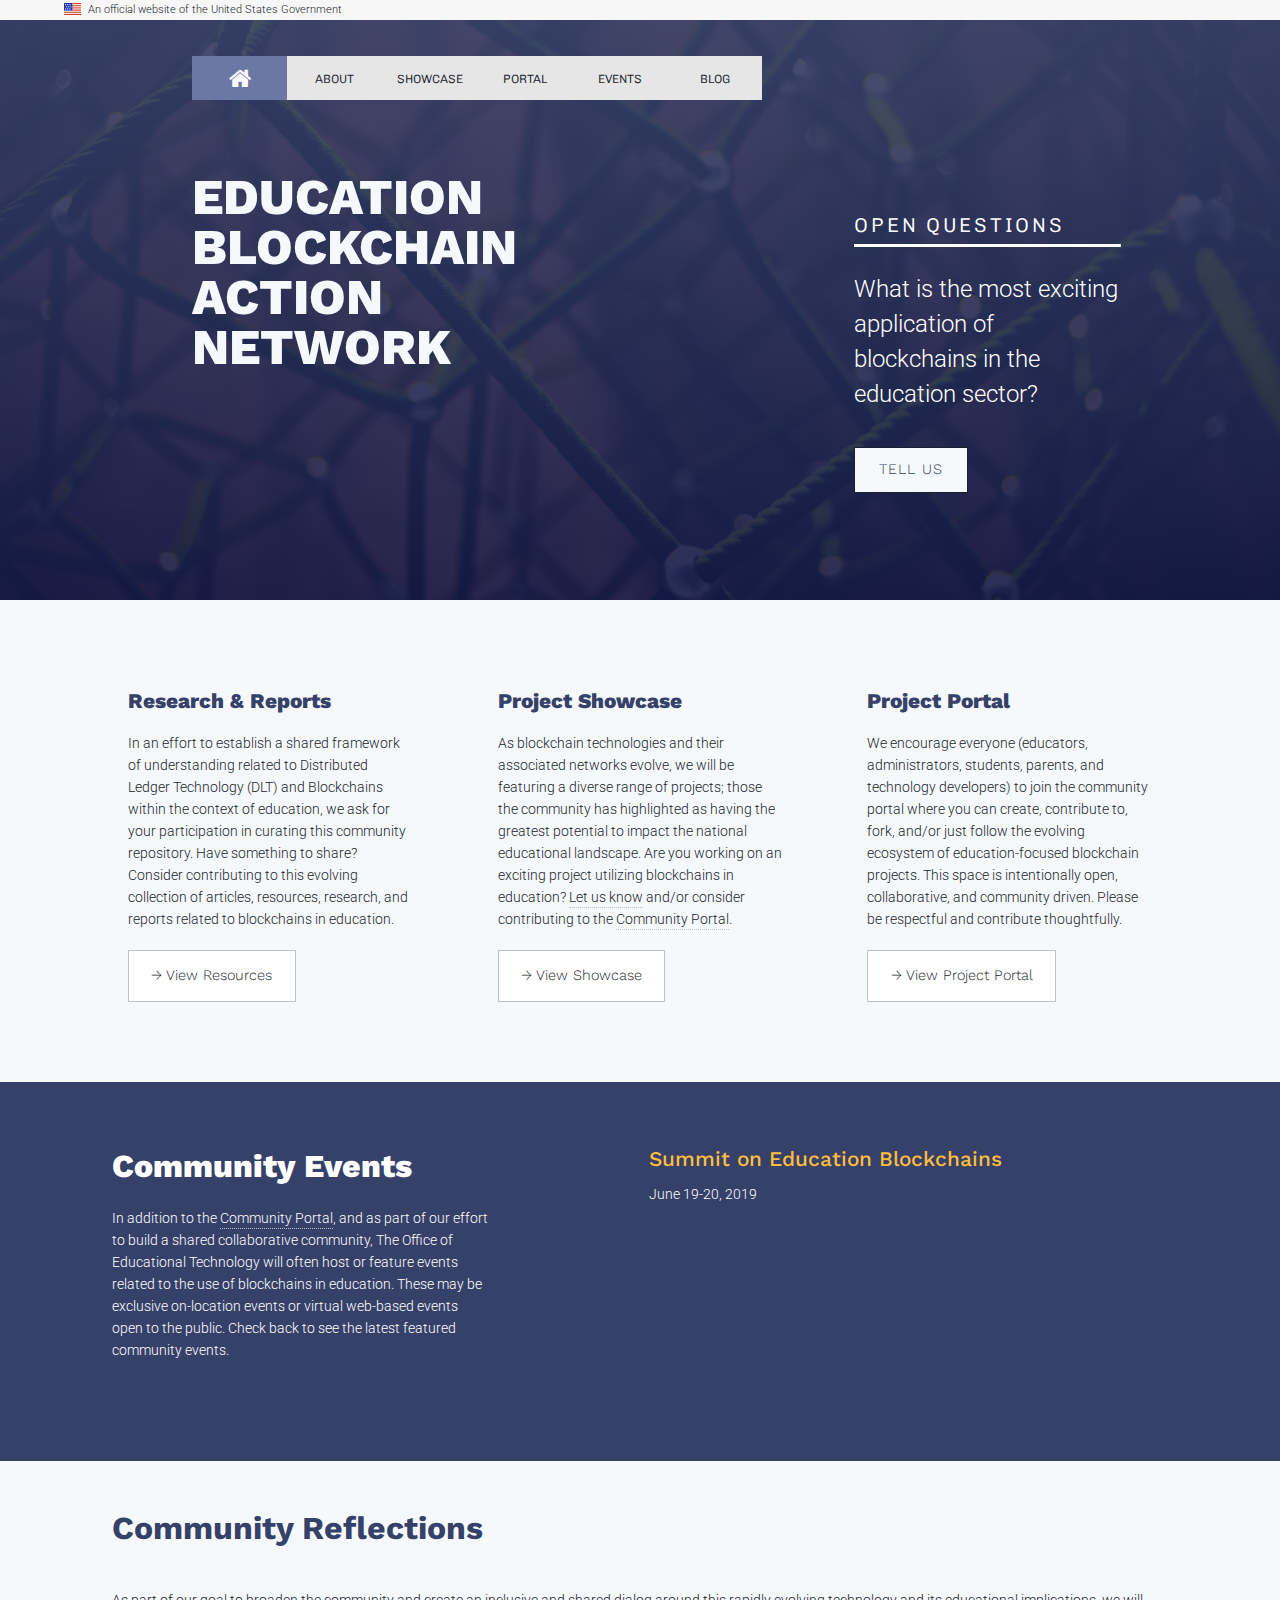
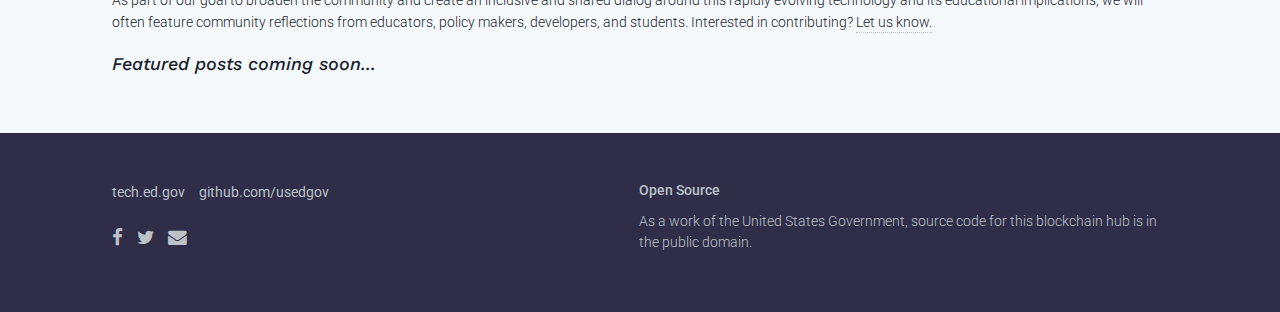
<file: index.html>
<!DOCTYPE html>
<html class=" supports-js supports-fontface supports-generatedcontent CFPB_Icons">

<head>
  <meta http-equiv="Content-Type" content="text/html; charset=UTF-8">

  <title>U.S. Department of Education: Education Blockchain Action Network | Home</title>

  <meta name="description"
    content="Learn about the U.S. Department of Education's blockchain resources and technology work.">
  <meta name="keywords" content="api,developers,web services,data,open source, blockchain, education" />
  <meta name="author" content="U.S. Department of Education" />
  <meta name="viewport" content="width=device-width, initial-scale=1.0">

  <link rel="stylesheet" href="assets/css/site.css">
  <link rel="stylesheet" href="assets/css/animate.css">
  <link rel="stylesheet" href="assets/css/skeleton.css">
  <link rel="stylesheet" href="font-awesome/css/font-awesome.min.css">
  <link rel="stylesheet" type="text/css" href="assets/css/rotator.css" />
  <link href="https://fonts.googleapis.com/css?family=Work+Sans:400,800" rel="stylesheet">
  <link href="https://fonts.googleapis.com/css?family=Roboto:300,400" rel="stylesheet">
  <script src="assets/js/modernizr.custom.js"></script>
  <meta name="theme-color" content="#ffffff">

</head>

<body>
  <section id="content" class="content">
    <main role="main">
      <section class="hero">
        <div class="nav-container">
          <ul id="menu-main" class="hub-menu-main">
            <li id="homeButton"><a class="hub-icon" href="/blockchain"><i class="fa fa-home" aria-hidden="true"></i></a></li>
            <li><span><a class="" href="/blockchain/about">About</a></span></li>
            <li><span><a href="/blockchain/showcase">Showcase</a></span></li>
            <li><span><a href="https://github.com/usedgov/blockchain/issues" target="_blank">Portal</a></span></li>
            <li><span><a href="#events">Events</a></span></li>
            <li><span><a href="#blog">Blog</a></span></li>
          </ul>
        </div>


        <div class="usa-disclaimer">
          <div class="wrap">
            <div class="usa-grid">
              <span class="usa-disclaimer-official flex">
                <a href="http://www.ed.gov/" target="_blank"><img alt="U.S. flag" src="./assets/img/usflag.svg"></a>
                An official website of the United States Government
              </span>
            </div>
          </div>
        </div>

        <div class="wrap hero-wrap">
          <section class="intro">
            <h1>EDUCATION BLOCKCHAIN ACTION NETWORK</h1>
          </section>
          <section class="sidebar openQuestion">
            <h2 class="sidebar_head" style="color: #fff;">Open Questions</h2>
            <div id="cbp-qtrotator" class="cbp-qtrotator" style="margin: auto; min-height: 250px;">
              <div class="cbp-qtcontent">
                <p style="color: #fff;">What is the most exciting application of blockchains in the education sector?</p>
                <a href="https://github.com/usedgov/blockchain/issues/1" target="_blank" id="tellUs">Tell us</a>

              </div>
              <div class="cbp-qtcontent">
                <p style="color: #fff;">What are useful resources for learning more about blockchains and their use in education?</p>
                <a href="https://github.com/usedgov/blockchain/issues/2" target="_blank" id="tellUs">Tell us</a>
              </div>
              <div class="cbp-qtcontent">
                <p style="color: #fff;">How can we ensure that blockchains be used to create an education system that is equitable and accessible to all students?</p>
                <a href="https://github.com/usedgov/blockchain/issues/3" target="_blank" id="tellUs">Tell us</a>
              </div>
            </div>
          </section>

        </div>
      </section>

      <section class="featured-projects">
        <a name="links"></a>
        <ul class="wrap nav-list">
          <li class="featured-project">
            <h3 class="featured-project_head">
              <a href="#">Research & Reports</a>
            </h3>
            <p class="featured-project_desc">In an effort to establish a shared framework of understanding related to Distributed 
              Ledger Technology (DLT) and Blockchains within the context of education, we ask for your participation in curating this 
              community repository. Have something to share? Consider contributing to this evolving collection of articles, resources, 
              research, and reports related to blockchains in education.</p>
            <div class="featured-project_links">
              <a class="call-to-action button-arrow" href="https://github.com/usedgov/blockchain/issues/2" target="_blank">View Resources</a>
            </div>
          </li>
          <li class="featured-project">
            <h3 class="featured-project_head" style="margin-bottom: 5px;">
              <a href="#">Project Showcase</a>
            </h3>
            <p class="featured-project_desc">As blockchain technologies and their associated networks evolve, we will be featuring a 
              diverse range of projects; those the community has highlighted as having the greatest potential to impact the national 
              educational landscape. Are you working on an exciting project utilizing blockchains in education? <a href="mailto: tech@ed.gov">Let us know</a>
              and/or consider contributing to the <a href="#">Community Portal</a>.</p>
            <div class="featured-project_links">
              <a class="call-to-action button-arrow" href="/blockchain/showcase">View Showcase</a>
            </div>
          </li>

          <li class="featured-project">
            <h3 class="featured-project_head" style="margin-bottom: 5px;">
              <a href="https://github.com/usedgov/blockchain/issues">Project Portal</a>
            </h3>
            <p class="featured-project_desc">We encourage everyone (educators, administrators, students, parents, and technology developers) to join the community portal 
              where you can create, contribute to, fork, and/or just follow the evolving ecosystem of education-focused blockchain projects. This space is intentionally open, 
              collaborative, and community driven. Please be respectful and contribute thoughtfully.</p>
            <div class="featured-project_links">
              <a class="call-to-action button-arrow" href="https://github.com/usedgov/blockchain/issues" target="_blank">View Project Portal</a>
            </div>
          </li>

        </ul>
      </section>
      <section class="community" id="events">
        <a name="community-events"></a>

        <ul class="wrap nav-list community-wrap">
          <li class="community-events-left">
            <h3 class="community-events_head">
              <a href="#events">Community Events</a>
            </h3>
            <p class="community-events_desc">In addition to the <a href="https://github.com/usedgov/blockchain/issues">Community Portal</a>, and as part of our effort to build a shared collaborative community, 
              The Office of Educational Technology will often host or feature events related to the use of blockchains in education. 
              These may be exclusive on-location events or virtual web-based events open to the public. Check back to see the latest featured community 
              events.</p>
          </li>
          <li class="community-events-right">
            <div class="community-event-wrap">
              <div class="community-event">
                <h3>Summit on Education Blockchains</h3>
                <p>June 19-20, 2019</p>
              </div>
              <!-- <div class="community-event">
                <h3><a href="#">Lorem ipsum dolor</a></h3>
                <p>September 3rd, 2019</p>
              </div>
              <div class="community-event">
                <h3><a href="#">Lorem ipsum dolor sit amet</a></h3>
                <p>January 1st, 2020</p>
              </div>
            </div>
            <div class="community-events_links">
              <a class="call-to-action button-arrow" href="#">See more events</a>
            </div> -->
          </li>
        </ul>
      </section>

      <section class="blog" id="blog">
        <a name="blog"></a>
        <div class="wrap">
          <h1>
            <a href="#blog">Community Reflections</a>
          </h1>
          <!-- <a class="call-to-action button-arrow comm-reflections-cta" href="#">View all</a> -->
          <p>As part of our goal to broaden the community and create an inclusive and shared dialog around this rapidly 
            evolving technology and its educational implications, we will often feature community reflections from educators, 
            policy makers, developers, and students. Interested in contributing? <a href="mailto: tech@ed.gov">Let us know.</a></p>
            <h4 style="font-style: italic;">Featured posts coming soon...</h4>
        </div>
        <!-- <ul class="wrap nav-list community-reflections-wrap">
          <li>
              <a href="#">
                <div class="blog-img img1"></div>
              </a>
              <h3><a href="#">Lorem ipsum dolor sit amet</a></h3>
              <p class="desc">Lorem ipsum dolor sit amet, consectetur adipiscing elit?</p>
              <p class="author"><a href="#">Jane Doe</a> <span class="published-date">May 22, 2019</span></p>
          </li>
          <li>
            <a href="#">
              <div class="blog-img img2"></div>
            </a>
            <h3><a href="#">Lorem ipsum dolor sit amet</a></h3>
            <p class="desc">Lorem ipsum dolor sit amet, consectetur adipiscing elit?</p>
            <p class="author"><a href="#">Jane Doe</a> <span class="published-date">May 22, 2019</span></p>
          </li>
          <li>
            <a href="#">
              <div class="blog-img img3"></div>
            </a>
            <h3><a href="#">Lorem ipsum dolor sit amet</a></h3>
            <p class="desc">Lorem ipsum dolor sit amet, consectetur adipiscing elit?</p>
            <p class="author"><a href="#">Jane Doe</a> <span class="published-date">May 22, 2019</span></p>
          </li>
        </ul> -->
      </section>
    </main>
    <footer class="footer cf" role="contentinfo">
      <div class="wrap">

        <section class="footer-links">
          <ul class="footer-links_primary cf">
            <li>
              <a href="http://www.tech.ed.gov/">tech.ed.gov</a>
            </li>
            <li>
              <a href="http://github.com/usedgov">github.com/usedgov</a>
            </li>
          </ul>

          <ul class="footer-links_social cf">
            <li><a href="#"><i class="fa fa-facebook fa-lg"></i></a></li>
            <li><a href="#"><i class="fa fa-twitter fa-lg"></i></a></li>
            <li><a href="#"><i class="fa fa-envelope fa-lg"></i></a></li>
          </ul>
        </section>

        <section class="footer-oss">
          <h4>Open Source</h4>
          <p>
            As a work of the United States Government, source code for this blockchain hub is in the public domain.
            </br>
          </p>

        </section>

      </div>

    </footer>

    <script src="assets/js/jquery-3.1.1.min.js"></script>
    <script src="assets/js/jquery.cbpQTRotator.min.js"></script>
    <script>
      $(function () {
				/*
				- how to call the plugin:
				$( selector ).cbpQTRotator( [options] );
				- options:
				{
					// default transition speed (ms)
					speed : 700,
					// default transition easing
					easing : 'ease',
					// rotator interval (ms)
					interval : 8000
				}
				- destroy:
				$( selector ).cbpQTRotator( 'destroy' );
				*/
        $('#cbp-qtrotator').cbpQTRotator({
          speed: 1000,
          interval: 12000
        });
      });
    </script>
  </section>
</body>

</html>
</file>
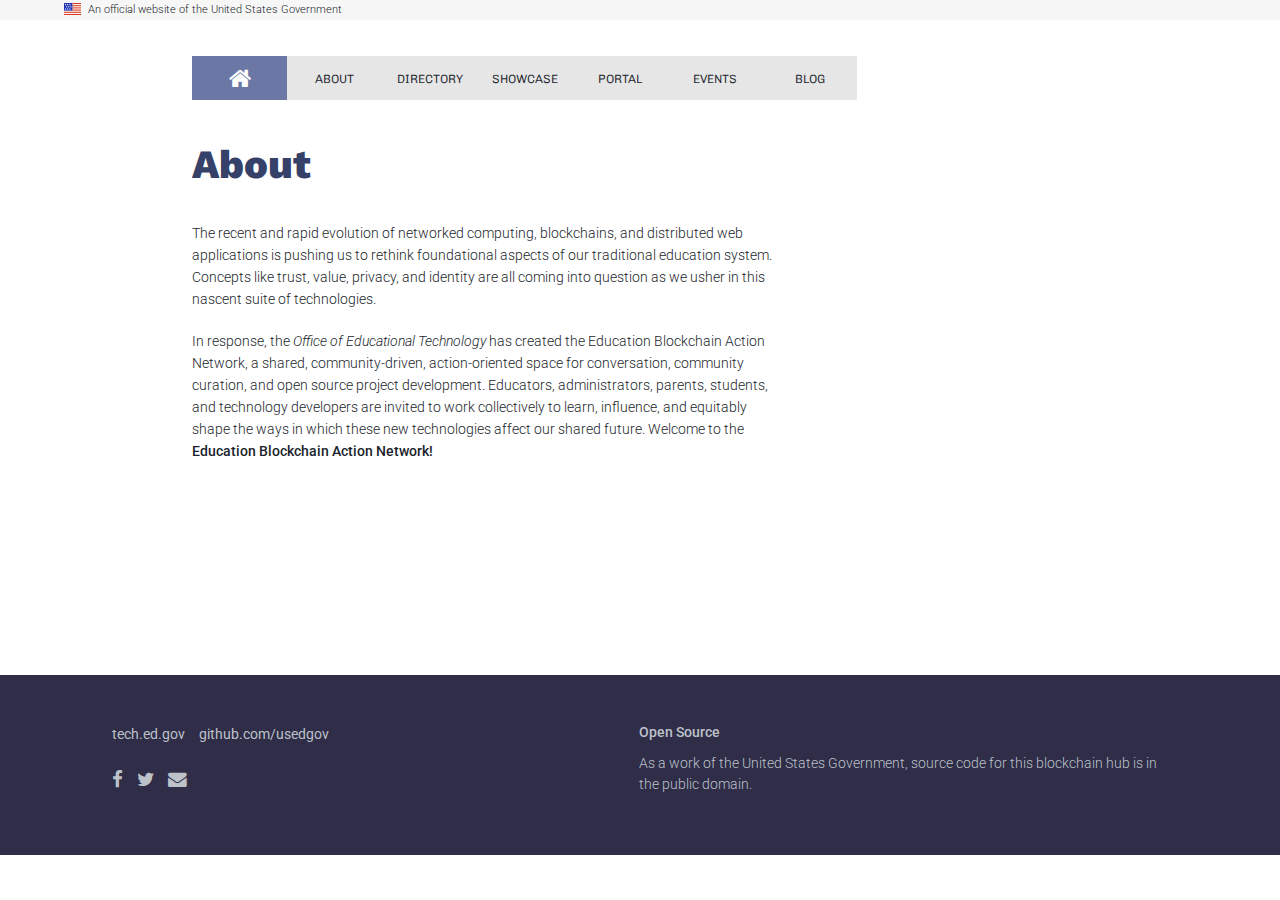
<file: about.html>
<!DOCTYPE html>
<html class=" supports-js supports-fontface supports-generatedcontent CFPB_Icons">

<head>
    <meta http-equiv="Content-Type" content="text/html; charset=UTF-8">

    <title>U.S. Department of Education: Education Blockchain Initiative | About</title>

    <meta name="description"
        content="Learn about the U.S. Department of Education's Education Blockchain Initiative.">
    <meta name="keywords" content="api,developers,web services,data,open source" />
    <meta name="author" content="U.S. Department of Education" />
    <meta name="viewport" content="width=device-width, initial-scale=1.0">

    <link rel="stylesheet" href="assets/css/site.css">
    <link rel="stylesheet" href="assets/css/animate.css">
    <link rel="stylesheet" href="assets/css/skeleton.css">
    <link rel="stylesheet" href="font-awesome/css/font-awesome.min.css">
    <link rel="stylesheet" type="text/css" href="assets/css/rotator.css" />
    <link href="https://fonts.googleapis.com/css?family=Work+Sans:400,800" rel="stylesheet">
    <link href="https://fonts.googleapis.com/css?family=Roboto:300,400" rel="stylesheet">
    <script src="assets/js/modernizr.custom.js"></script>
    <meta name="theme-color" content="#ffffff">

</head>

<body>
    <section id="content" class="content">
        <main role="main">
            <section class="resources-hero">
                <div class="nav-container">
                    <ul id="menu-main" class="hub-menu-main">
                        <li id="homeButton"><a class="hub-icon" href="/blockchain"><i class="fa fa-home"
                                    aria-hidden="true"></i></a></li>
                        <li><span><a class="" href="/blockchain/about">About</a></span></li>
                        <li><span><a class="" href="/blockchain/directory">Directory</a></span></li>
                        <li><span><a href="/blockchain/showcase">Showcase</a></span></li>
                        <li><span><a href="https://github.com/usedgov/blockchain/issues" target="blank">Portal</a></span></li>
                        <li><span><a href="/blockchain/#events">Events</a></span></li>
                        <li><span><a href="/blockchain/#blog">Blog</a></span></li>
                    </ul>
                </div>
                <div class="usa-disclaimer">
                    <div class="wrap">
                        <div class="usa-grid">
                            <span class="usa-disclaimer-official flex">
                                <a href="http://www.ed.gov/" target="_blank"><img alt="U.S. flag"
                                        src="./assets/img/usflag.svg"></a>
                                An official website of the United States Government
                            </span>
                        </div>
                    </div>
                </div>

                <div class="wrap hero-wrap">
                    <section class="intro subpage-intro">
                        <h1>About</h1>
                        <p>The recent and rapid evolution of networked computing, blockchains, and distributed web applications is pushing us to rethink 
                            foundational aspects of our traditional education system. Concepts like trust, value, privacy, and identity are all coming into 
                            question as we usher in this nascent suite of technologies. </p>
                            <p>In response, the <span style="font-style: italic">Office of Educational Technology</span> has created the Education Blockchain Action Network, a shared, community-driven, action-oriented space for conversation, community curation, and open source project development. Educators, administrators, 
                            parents, students, and technology developers are invited to work collectively to learn, influence, and equitably shape the ways in which these new technologies affect our shared future. 
                            Welcome to the <span style="font-weight: 500">Education Blockchain Action Network!</span></p>
                    </section>
                </div>
            </section>
        </section>
        </main>
        <footer class="footer cf" role="contentinfo">
            <div class="wrap">

                <section class="footer-links">
                    <ul class="footer-links_primary cf">
                        <li>
                            <a href="http://www.tech.ed.gov/">tech.ed.gov</a>
                        </li>
                        <li>
                            <a href="http://github.com/usedgov">github.com/usedgov</a>
                        </li>
                    </ul>

                    <ul class="footer-links_social cf">
                        <li><a href="#"><i class="fa fa-facebook fa-lg"></i></a></li>
                        <li><a href="#"><i class="fa fa-twitter fa-lg"></i></a></li>
                        <li><a href="#"><i class="fa fa-envelope fa-lg"></i></a></li>
                    </ul>
                </section>

                <section class="footer-oss">
                    <h4>Open Source</h4>
                    <p>
                        As a work of the United States Government, source code for this blockchain hub is in the public
                        domain.
                        </br>
                    </p>

                </section>

            </div>

        </footer>

        <script src="assets/js/jquery-3.1.1.min.js"></script>
    </section>
</body>

</html>
</file>
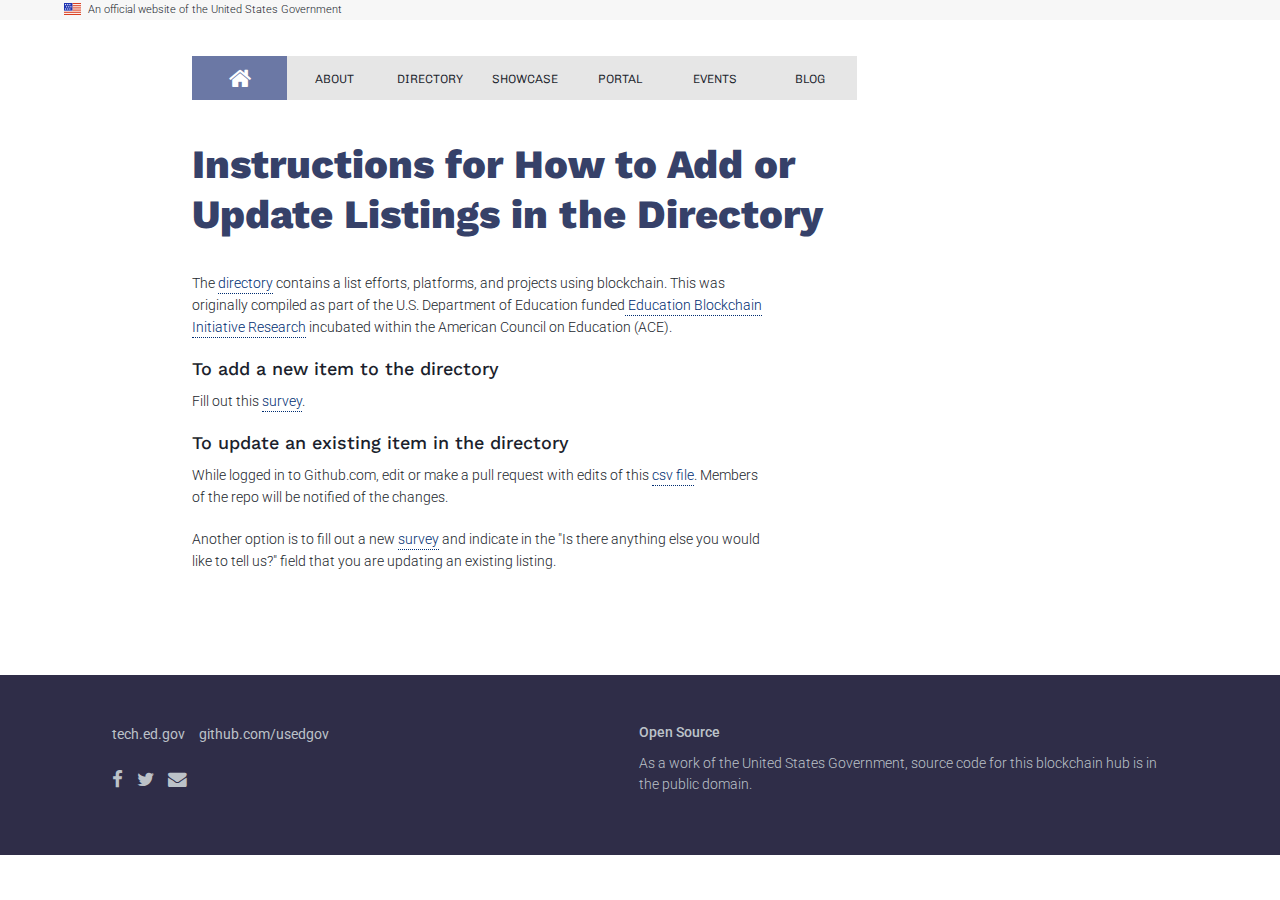
<file: directory-instructions.html>
<!DOCTYPE html>
<html lang="en" class="supports-js supports-fontface supports-generatedcontent CFPB_Icons">

<head>
    <meta http-equiv="Content-Type" content="text/html; charset=UTF-8">

    <title>U.S. Department of Education: Education Blockchain Initiative | Directory Instructions</title>

    <meta name="description"
        content="Instructions on how to add or update the U.S. Department of Education's of efforts, platforms, & projects using blockchain.">
    <meta name="keywords" content="api,developers,web services,data,open source" />
    <meta name="author" content="U.S. Department of Education" />
    <meta name="viewport" content="width=device-width, initial-scale=1.0">

    <link rel="stylesheet" href="assets/css/site.css">
    <link rel="stylesheet" href="assets/css/animate.css">
    <link rel="stylesheet" href="assets/css/skeleton.css">
    <link rel="stylesheet" href="font-awesome/css/font-awesome.min.css">
    <link rel="stylesheet" type="text/css" href="assets/css/rotator.css" />
    <link href="https://fonts.googleapis.com/css?family=Work+Sans:400,800" rel="stylesheet">
    <link href="https://fonts.googleapis.com/css?family=Roboto:300,400" rel="stylesheet">
    <script src="assets/js/modernizr.custom.js"></script>
    <meta name="theme-color" content="#ffffff">

</head>

<body>
    <section id="content" class="content">
        <main role="main">
            <section class="resources-hero">
                <div class="nav-container">
                    <ul id="menu-main" class="hub-menu-main">
                    <li id="homeButton"><a class="hub-icon" href="/blockchain" aria-label="Link to home page"><i class="fa fa-home"
                                aria-hidden="true"></i></a></li>
                    <li><span><a class="" href="/blockchain/about">About</a></span></li>
                    <li><span><a class="" href="/blockchain/directory">Directory</a></span></li>
                    <li><span><a href="/blockchain/showcase">Showcase</a></span></li>
                    <li><span><a href="https://github.com/usedgov/blockchain/issues" target="blank">Portal</a></span></li>
                    <li><span><a href="/blockchain/#events">Events</a></span></li>
                    <li><span><a href="/blockchain/#blog">Blog</a></span></li>
                    </ul>
                </div>
                <div class="usa-disclaimer">
                    <div class="wrap">
                        <div class="usa-grid">
                            <span class="usa-disclaimer-official flex">
                                <a href="http://www.ed.gov/" target="_blank" aria-label="Link to US Ed.gov site"><img alt="U.S. flag"
                                        src="./assets/img/usflag.svg"></a>
                                An official website of the United States Government
                            </span>
                        </div>
                    </div>
                </div>

                <div class="wrap hero-wrap">
                    <section class="intro subpage-intro">
                        <h1>Instructions for How to Add or Update Listings in the Directory</h1>
                        <p>The <a class="" href="/blockchain/directory" target="_blank">directory</a> contains a list efforts, platforms, and projects using blockchain. This was originally compiled as part of the U.S. Department of Education funded<a href="https://www.acenet.edu/Research-Insights/Pages/Education-Blockchain-Initiative.aspx" target="_blank"> Education Blockchain Initiative Research</a> incubated within the American Council on Education (ACE).</p>

                        <h4>To add a new item to the directory</h4>
                        <p>Fill out this <a href="https://docs.google.com/forms/d/1kgnGb0cR972f0u94w16ZWTMqZyJj1u7xp-4IZnIhkno/edit" target=_blank">survey</a>.</p>

                        <h4>To update an existing item in the directory</h4>
                        <p>While logged in to Github.com, edit or make a pull request with edits of this <a href="https://github.com/usedgov/blockchain/blob/master/projects-list.csv" target="_blank">csv file</a>. Members of the repo will be notified of the changes.</p>

                        <p>Another option is to fill out a new <a href="https://docs.google.com/forms/d/1kgnGb0cR972f0u94w16ZWTMqZyJj1u7xp-4IZnIhkno/edit" target="_blank">survey</a> and indicate in the "Is there anything else you would like to tell us?" field that you are updating an existing listing.</p>
                    </section>
                </div>
            </section>
        </section>
        </main>
        <footer class="footer cf" role="contentinfo">
            <div class="wrap">

                <section class="footer-links">
                    <ul class="footer-links_primary cf">
                        <li>
                            <a href="http://www.tech.ed.gov/">tech.ed.gov</a>
                        </li>
                        <li>
                            <a href="http://github.com/usedgov">github.com/usedgov</a>
                        </li>
                    </ul>

                    <ul class="footer-links_social cf">
                        <li><a href="#"><i class="fa fa-facebook fa-lg"></i></a></li>
                        <li><a href="#"><i class="fa fa-twitter fa-lg"></i></a></li>
                        <li><a href="#"><i class="fa fa-envelope fa-lg"></i></a></li>
                    </ul>
                </section>

                <section class="footer-oss">
                    <h4>Open Source</h4>
                    <p>
                        As a work of the United States Government, source code for this blockchain hub is in the public
                        domain.
                        </br>
                    </p>

                </section>

            </div>

        </footer>

        <script src="assets/js/jquery-3.1.1.min.js"></script>
    </section>
</body>

</html>
</file>
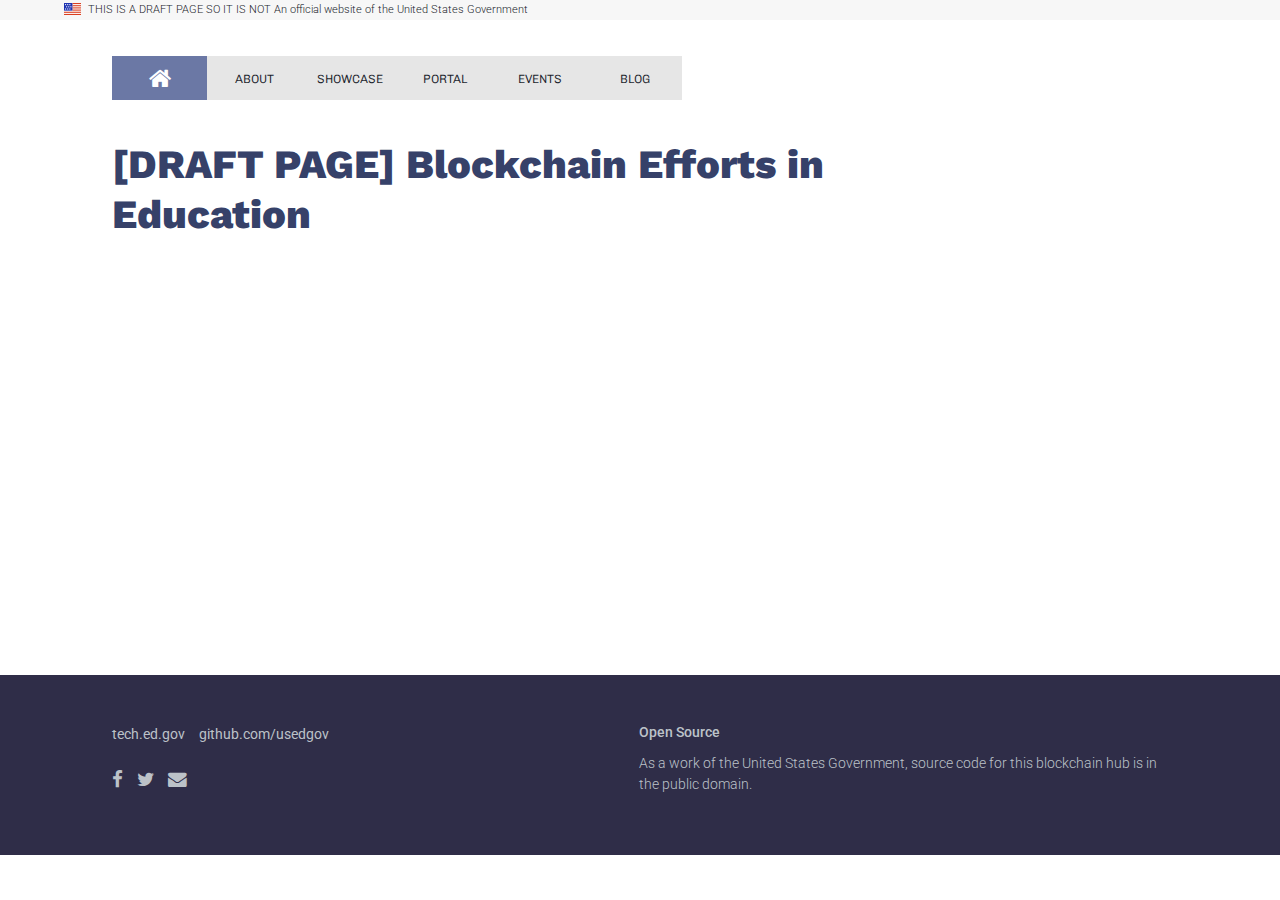
<file: efforts.html>
<!DOCTYPE html>
<html class=" supports-js supports-fontface supports-generatedcontent CFPB_Icons">
  <head>
    <meta http-equiv="Content-Type" content="text/html; charset=UTF-8">
    <meta name="viewport" content="width=device-width, initial-scale=1.0">
    <!-- The above 3 meta tags *must* come first in the head; any other head content must come *after* these tags -->
    <title>U.S. Department of Education: Education Blockchain Initiative | List of Blockchain Efforts</title>
    <meta name="author" content="U.S. Department of Education" />
    <meta content="Display any CSV file as a searchable, filterable, pretty HTML table" />
     <meta name="description"
        content="Efforts, Platforms, & Projects using Blockchain">
    <meta name="keywords" content="blockchain,DLT,distributed ledger technology,education,ed tech" />
    <meta name="theme-color" content="#ffffff">

    <link rel="stylesheet" href="assets/css/site.css">
    <link rel="stylesheet" href="assets/css/animate.css">
    <link rel="stylesheet" href="assets/css/skeleton.css">
    <link rel="stylesheet" href="font-awesome/css/font-awesome.min.css">
    <link rel="stylesheet" type="text/css" href="assets/css/rotator.css" />
    <link href="https://fonts.googleapis.com/css?family=Work+Sans:400,800" rel="stylesheet">
    <link href="https://fonts.googleapis.com/css?family=Roboto:300,400" rel="stylesheet">
    <script src="assets/js/modernizr.custom.js"></script>
    <link href="assets/datatables/DataTables-1.10.20/css/dataTables.bootstrap.css" rel="stylesheet">
     <link href="assets/datatables/datatables.css" rel="stylesheet">

    <!-- HTML5 shim and Respond.js for IE8 support of HTML5 elements and media queries -->
    <!--[if lt IE 9]>
      <script type="text/javascript" src="https://oss.maxcdn.com/html5shiv/3.7.2/html5shiv.min.js"></script>
      <script type="text/javascript" src="https://oss.maxcdn.com/respond/1.4.2/respond.min.js"></script>
    <![endif]-->
  </head>

  <body>
    <section id="content" class="content">
        <main role="main">
            <section class="resources-hero">
                <div class="nav-container-table-page">
                    <ul id="menu-main" class="hub-menu-main">
                        <li id="homeButton"><a class="hub-icon" href="/blockchain"><i class="fa fa-home"
                                    aria-hidden="true"></i></a></li>
                        <li><span><a class="" href="/blockchain/about">About</a></span></li>
                        <li><span><a href="/blockchain/showcase">Showcase</a></span></li>
                        <li><span><a href="https://github.com/usedgov/blockchain/issues" target="blank">Portal</a></span></li>
                        <li><span><a href="/blockchain/#events">Events</a></span></li>
                        <li><span><a href="/blockchain/#blog">Blog</a></span></li>
                    </ul>
                </div>
                <div class="usa-disclaimer">
                    <div class="wrap">
                        <div class="usa-grid">
                            <span class="usa-disclaimer-official flex">
                                <a href="http://www.ed.gov/" target="_blank"><img alt="U.S. flag"
                                        src="./assets/img/usflag.svg"></a>
                                THIS IS A DRAFT PAGE SO IT IS NOT An official website of the United States Government
                            </span>
                        </div>
                    </div>
                </div>
                <div class="wrap">
                    <section class="intro subpage-intro">
                      <h1>[DRAFT PAGE] Blockchain Efforts in Education</h1>
                         <div id='table-container'></div>
                    </section>
                </div>

            </section>
        </section>
    </main>

   <footer class="footer cf" role="contentinfo">
            <div class="wrap">

                <section class="footer-links">
                    <ul class="footer-links_primary cf">
                        <li>
                            <a href="http://www.tech.ed.gov/">tech.ed.gov</a>
                        </li>
                        <li>
                            <a href="http://github.com/usedgov">github.com/usedgov</a>
                        </li>
                    </ul>

                    <ul class="footer-links_social cf">
                        <li><a href="#"><i class="fa fa-facebook fa-lg"></i></a></li>
                        <li><a href="#"><i class="fa fa-twitter fa-lg"></i></a></li>
                        <li><a href="#"><i class="fa fa-envelope fa-lg"></i></a></li>
                    </ul>
                </section>

                <section class="footer-oss">
                    <h4>Open Source</h4>
                    <p>
                        As a work of the United States Government, source code for this blockchain hub is in the public
                        domain.
                        </br>
                    </p>

                </section>

            </div>

        </footer>

    <!-- Bootstrap core JavaScript
    ================================================== -->
    <!-- Placed at the end of the document so the pages load faster -->
    <script type="text/javascript" src="assets/js/jquery-3.1.1.min.js"></script>
    <script type="text/javascript" src="assets/datatables/DataTables-1.10.20/js/dataTables.bootstrap.min.js"></script>
    <script type="text/javascript" src="assets/js/jquery.csv.min.js"></script>
    <script type="text/javascript" src="assets/datatables/datatables.min.js"></script>
    <script type="text/javascript" src="assets/datatables/DataTables-1.10.20/js/dataTables.bootstrap.js"></script>
    <script type="text/javascript" src="assets/js/csv_to_html_table.js"></script>


    <script type="text/javascript">
      function format_link(link){
        if (link)
        //  return "<a href='" + link + "' target='_blank'>" + link + "</a>";
            return link;
        else
          return "";
      }

      CsvToHtmlTable.init({
        csv_path: 'projects-list.csv',
        element: 'table-container', 
        allow_download: true,
        csv_options: {separator: ',', delimiter: '"'},
        datatables_options: {"paging": false},
        custom_formatting: [[4, format_link]]
      });
    </script>
    </section>
  </body>
</html>
</file>
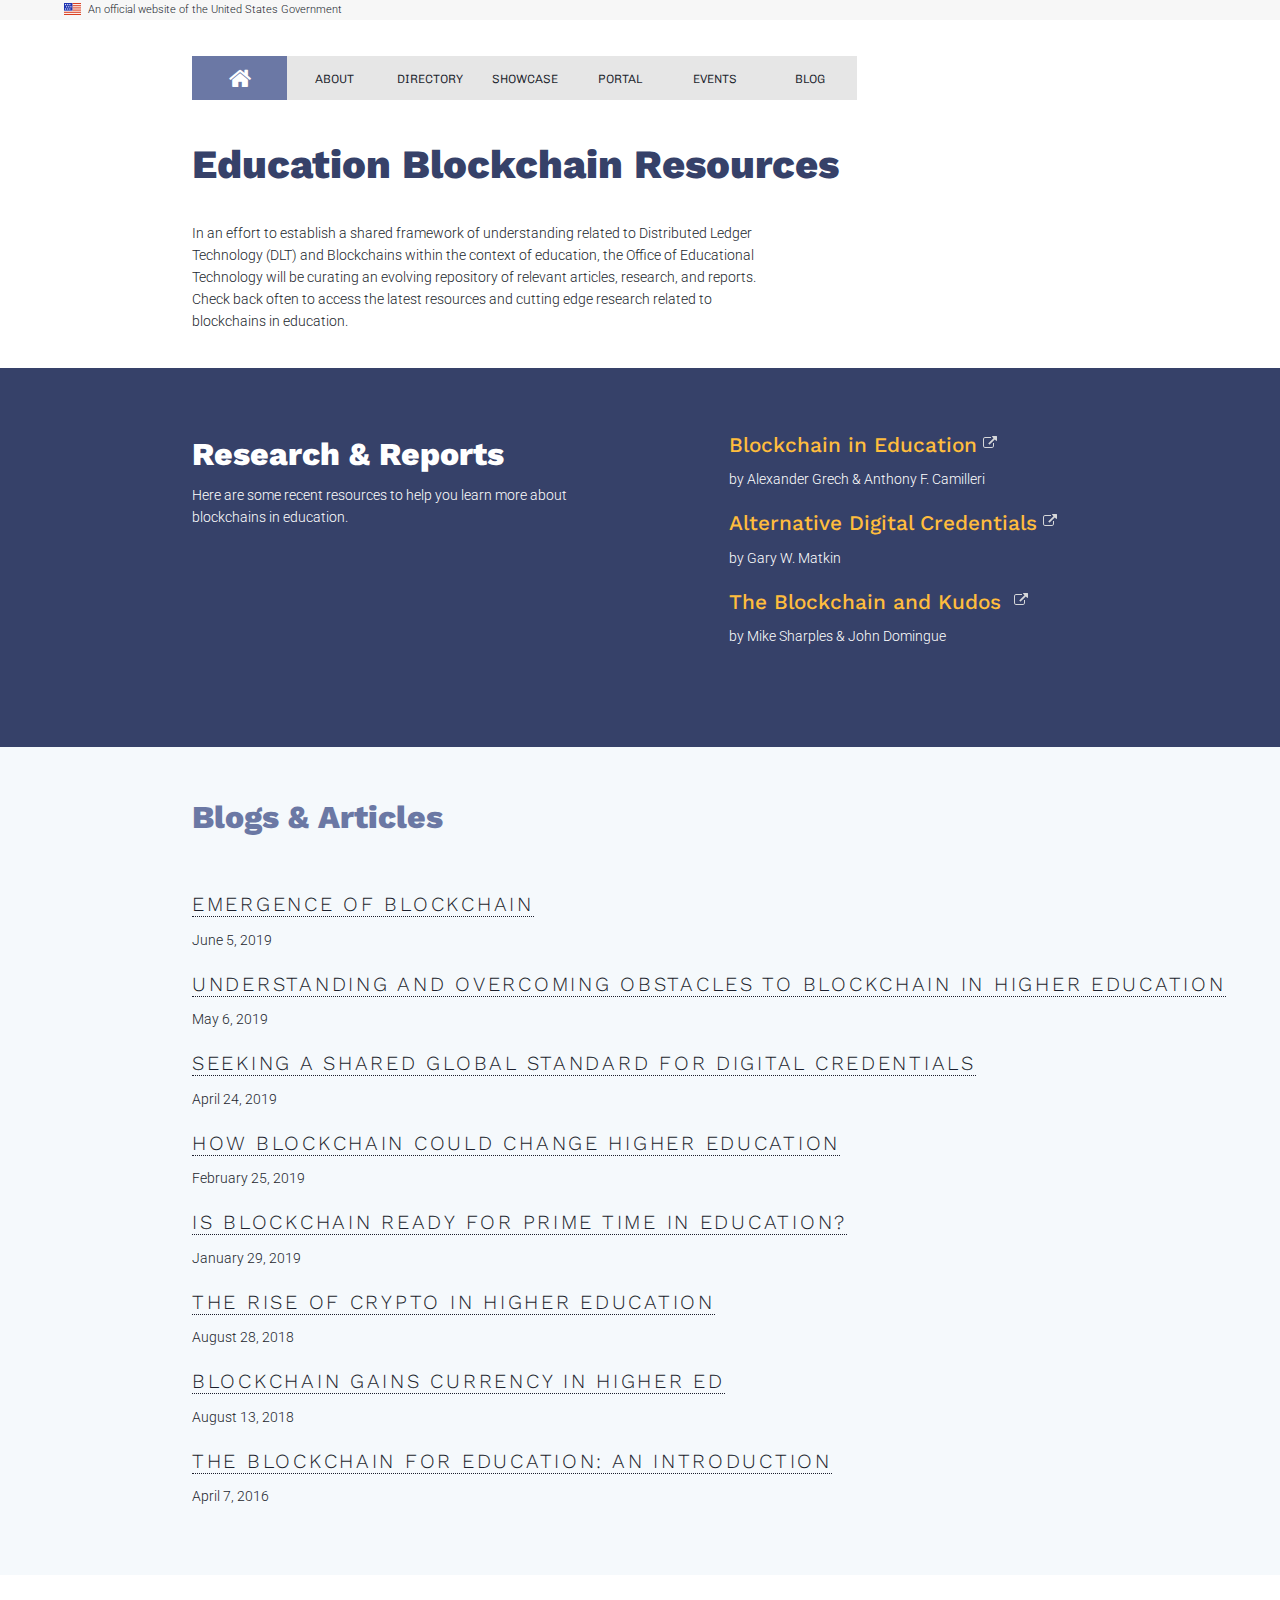
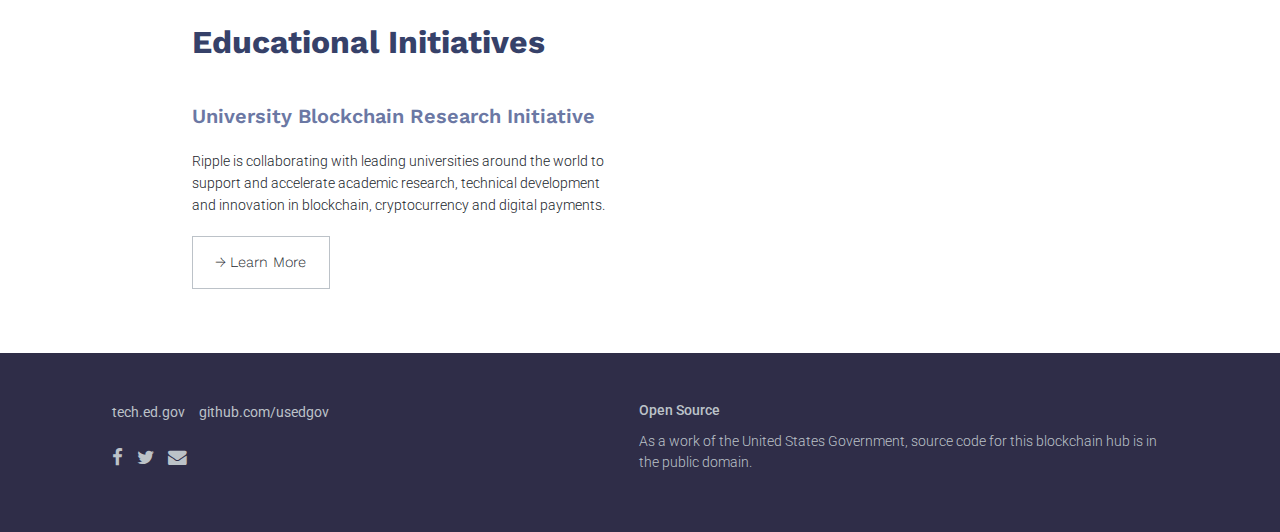
<file: resources.html>
<!DOCTYPE html>
<html class=" supports-js supports-fontface supports-generatedcontent CFPB_Icons">

<head>
    <meta http-equiv="Content-Type" content="text/html; charset=UTF-8">

    <title>U.S. Department of Education: Education Blockchain Initiative | Resources</title>

    <meta name="description"
        content="Learn about the U.S. Department of Education's blockchain resources and technology work.">
    <meta name="keywords" content="api,developers,web services,data,open source" />
    <meta name="author" content="U.S. Department of Education" />
    <meta name="viewport" content="width=device-width, initial-scale=1.0">

    <link rel="stylesheet" href="assets/css/site.css">
    <link rel="stylesheet" href="assets/css/animate.css">
    <link rel="stylesheet" href="assets/css/skeleton.css">
    <link rel="stylesheet" href="font-awesome/css/font-awesome.min.css">
    <link rel="stylesheet" type="text/css" href="assets/css/rotator.css" />
    <link href="https://fonts.googleapis.com/css?family=Work+Sans:400,800" rel="stylesheet">
    <link href="https://fonts.googleapis.com/css?family=Roboto:300,400" rel="stylesheet">
    <script src="assets/js/modernizr.custom.js"></script>
    <meta name="theme-color" content="#ffffff">

</head>

<body>
    <section id="content" class="content">
        <main role="main">
            <section class="resources-hero">
                <div class="nav-container">
                    <ul id="menu-main" class="hub-menu-main">
                        <li id="homeButton"><a class="hub-icon" href="/blockchain"><i class="fa fa-home"
                                aria-hidden="true"></i></a></li>
                        <li><span><a class="" href="/blockchain/about">About</a></span></li>
                        <li><span><a class="" href="/blockchain/directory">Directory</a></span></li>
                        <li><span><a href="/blockchain/showcase">Showcase</a></span></li>
                        <li><span><a href="https://github.com/usedgov/blockchain/issues" target="blank">Portal</a></span></li>
                        <li><span><a href="/blockchain/#events">Events</a></span></li>
                        <li><span><a href="/blockchain/#blog">Blog</a></span></li>
                    </ul>
                </div>
                <div class="usa-disclaimer">
                    <div class="wrap">
                        <div class="usa-grid">
                            <span class="usa-disclaimer-official flex">
                                <a href="http://www.ed.gov/" target="_blank"><img alt="U.S. flag"
                                        src="./assets/img/usflag.svg"></a>
                                An official website of the United States Government
                            </span>
                        </div>
                    </div>
                </div>

                <div class="wrap hero-wrap">
                    <section class="intro subpage-intro">
                        <h1>Education Blockchain Resources</h1>
                        <p>In an effort to establish a shared framework of understanding related to Distributed Ledger Technology (DLT) 
                            and Blockchains within the context of education, the Office of Educational Technology will be curating an 
                            evolving repository of relevant articles, research, and reports. Check back often to access the latest 
                            resources and cutting edge research related to blockchains in education.</p>
                    </section>
                </div>
            </section>
            <section class="community">
                    <a name="blogs-articles"></a>
                    <ul class="wrap hero-wrap nav-list community-wrap">
                        <li class="community-events-left">
                            <h2 class="blogs-articles_head">Research & Reports</h2>
                            <p class="community-events_desc">Here are some recent resources to help you learn more about blockchains in education.</p>
                        </li>
                        <li class="community-events-right">
                            <div class="community-event-wrap">
                                    <div class="community-event">
                                        <h3><a href="http://publications.jrc.ec.europa.eu/repository/bitstream/JRC108255/jrc108255_blockchain_in_education%281%29.pdf" target="_blank">Blockchain in Education<span class="external-link"></span></a></h3>
                                        <p>by Alexander Grech & Anthony F. Camilleri</p>
                                    </div>
                                    <div class="community-event">
                                        <h3><a href="https://cshe.berkeley.edu/publications/alternative-digital-credentials-imperative-higher-education-gary-w-matkin-university" target="_blank">Alternative Digital Credentials<span class="external-link"></span></a></h3>
                                        <p>by Gary W. Matkin</p>
                                    </div>
                                    <div class="community-event">
                                        <h3><a href="https://link.springer.com/chapter/10.1007%2F978-3-319-45153-4_48" target="_blank">The Blockchain and Kudos
                                        <span class="external-link"></span></a></h3>
                                        <p>by Mike Sharples & John Domingue</p>
                                    </div>
                                </div>
                        </li>
                    </ul>
                </section>
            <section class="blogs-articles">
                <a name="links"></a>
                <div class="wrap hero-wrap">
                    <h2>Blogs & Articles</h2>
                </div>
                <ul class="wrap hero-wrap">
                    <li>
                        <a href="https://www.insidehighered.com/digital-learning/blogs/online-trending-now/emergence-blockchain" target="_blank">Emergence of Blockchain
                        </a>
                        <p>June 5, 2019</p>
                    </li>
                    <li>
                        <a href="https://evolllution.com/technology/tech-tools-and-resources/understanding-and-overcoming-obstacles-to-blockchain-in-higher-education/" target="_blank">Understanding and Overcoming Obstacles to Blockchain in Higher Education
                        </a>
                        <p>May 6, 2019</p>
                    </li>
                    <li>
                        <a href="https://www.insidehighered.com/digital-learning/article/2019/04/24/mit-and-8-other-universities-partner-shared-digital-credential" target="_blank">Seeking a Shared Global Standard for Digital Credentials</a>
                        <p>April 24, 2019</p>
                    </li>
                    <li>
                        <a href="https://www.ibm.com/blogs/blockchain/2019/02/how-blockchain-could-change-higher-education/" target="_blank">How blockchain could change higher education</a>
                        <p>February 25, 2019</p>
                    </li>
                    <li>
                        <a href="https://er.educause.edu/blogs/2019/1/is-blockchain-ready-for-prime-time-in-education" target="_blank">Is Blockchain Ready for Prime Time in Education?</a>
                        <p>January 29, 2019</p>
                    </li>
                    <li>
                        <a href="https://blog.coinbase.com/the-rise-of-crypto-in-higher-education-81b648c2466f" target="_blank">The rise of crypto in higher education</a>
                        <p>August 28, 2018</p>
                    </li>
                    <li>
                        <a href="https://www.insidehighered.com/news/2018/08/13/rising-profile-blockchain-academe" target="_blank">Blockchain Gains Currency in Higher Ed</a>
                        <p>August 13, 2018</p>
                    </li>
                    <li>
                        <a href="http://hackeducation.com/2016/04/07/blockchain-education-guide" target="_blank">The Blockchain for Education: An Introduction</a>
                        <p>April 7, 2016</p>
                    </li>
                </ul>
            </section>

            <section class="initiatives">
                <a name="initiatives"></a>
                <div class="wrap hero-wrap">
                    <h1>Educational Initiatives</h1>
                    <ul>
                        <li>
                            <a href="https://ubri.ripple.com/"><h2>University Blockchain Research Initiative</h2></a>
                            <p>Ripple is collaborating with leading universities around the world to support and accelerate academic research, technical development and 
                            innovation in blockchain, cryptocurrency and digital payments.</p>
                            <a class="call-to-action button-arrow" href="https://ubri.ripple.com/">Learn More</a>
                        </li>
                    </ul>
                </div>
            </section>
        </main>
        <footer class="footer cf" role="contentinfo">
            <div class="wrap">

                <section class="footer-links">
                    <ul class="footer-links_primary cf">
                        <li>
                            <a href="http://www.tech.ed.gov/">tech.ed.gov</a>
                        </li>
                        <li>
                            <a href="http://github.com/usedgov">github.com/usedgov</a>
                        </li>
                    </ul>

                    <ul class="footer-links_social cf">
                        <li><a href="#"><i class="fa fa-facebook fa-lg"></i></a></li>
                        <li><a href="#"><i class="fa fa-twitter fa-lg"></i></a></li>
                        <li><a href="#"><i class="fa fa-envelope fa-lg"></i></a></li>
                    </ul>
                </section>

                <section class="footer-oss">
                    <h4>Open Source</h4>
                    <p>
                        As a work of the United States Government, source code for this blockchain hub is in the public
                        domain.
                        </br>
                    </p>

                </section>

            </div>

        </footer>

        <script src="assets/js/jquery-3.1.1.min.js"></script>
    </section>
</body>

</html>
</file>
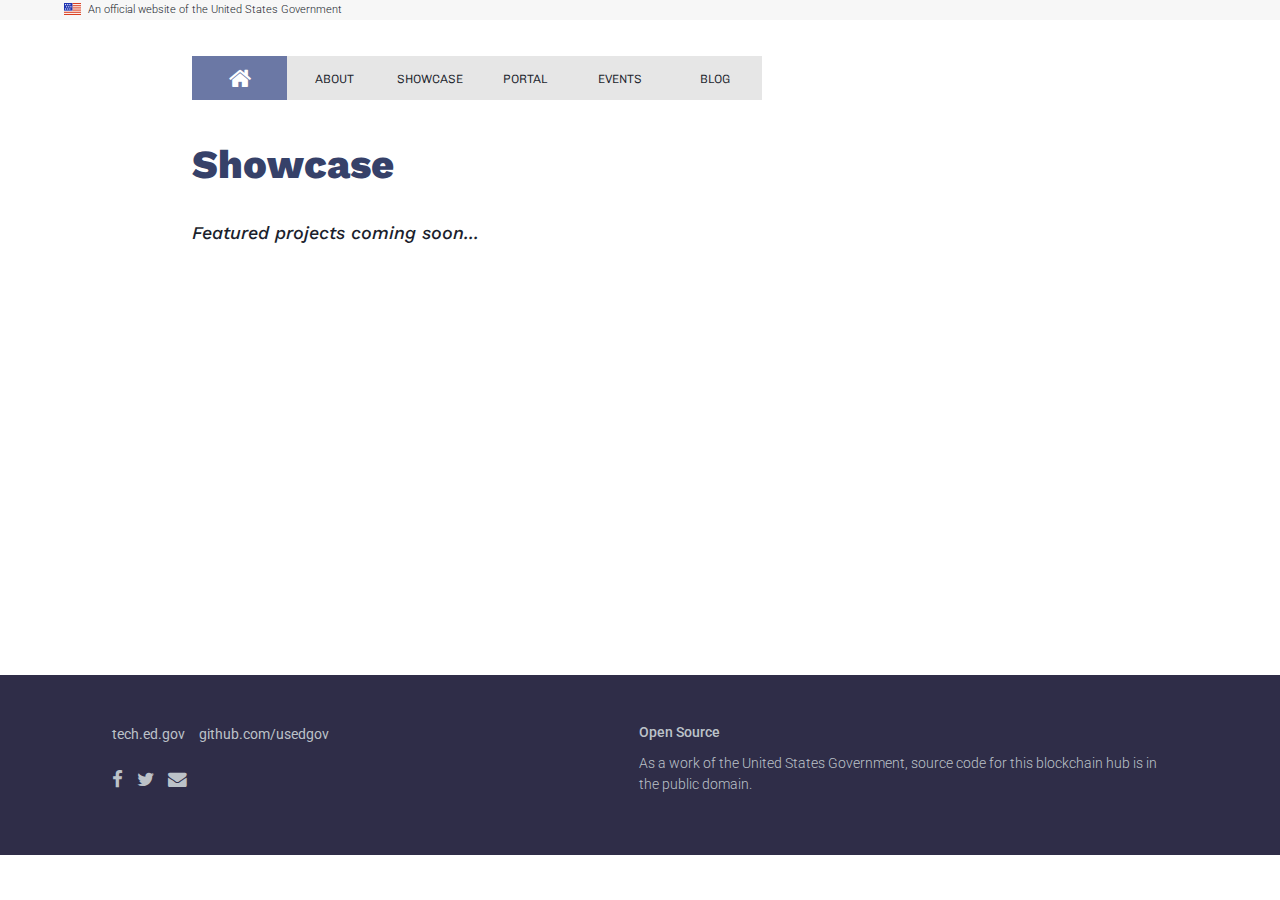
<file: showcase.html>
<!DOCTYPE html>
<html class=" supports-js supports-fontface supports-generatedcontent CFPB_Icons">

<head>
    <meta http-equiv="Content-Type" content="text/html; charset=UTF-8">

    <title>U.S. Department of Education: Blockchain Community Action Network | Home</title>

    <meta name="description"
        content="Learn about the U.S. Department of Education's blockhain resources and technology work.">
    <meta name="keywords" content="api,developers,web services,data,open source" />
    <meta name="author" content="U.S. Department of Education" />
    <meta name="viewport" content="width=device-width, initial-scale=1.0">

    <link rel="stylesheet" href="assets/css/site.css">
    <link rel="stylesheet" href="assets/css/animate.css">
    <link rel="stylesheet" href="assets/css/skeleton.css">
    <link rel="stylesheet" href="font-awesome/css/font-awesome.min.css">
    <link rel="stylesheet" type="text/css" href="assets/css/rotator.css" />
    <link href="https://fonts.googleapis.com/css?family=Work+Sans:400,800" rel="stylesheet">
    <link href="https://fonts.googleapis.com/css?family=Roboto:300,400" rel="stylesheet">
    <script src="assets/js/modernizr.custom.js"></script>
    <meta name="theme-color" content="#ffffff">

</head>

<body>
    <section id="content" class="content">
        <main role="main">
            <section class="resources-hero">
                <div class="nav-container">
                    <ul id="menu-main" class="hub-menu-main">
                        <li id="homeButton"><a class="hub-icon" href="/blockchain"><i class="fa fa-home"
                                    aria-hidden="true"></i></a></li>
                        <li><span><a class="" href="/blockchain/about">About</a></span></li>
                        <li><span><a href="/blockchain/showcase">Showcase</a></span></li>
                        <li><span><a href="#">Portal</a></span></li>
                        <li><span><a href="#">Events</a></span></li>
                        <li><span><a href="#">Blog</a></span></li>
                    </ul>
                </div>
                <div class="usa-disclaimer">
                    <div class="wrap">
                        <div class="usa-grid">
                            <span class="usa-disclaimer-official flex">
                                <a href="http://www.ed.gov/" target="_blank"><img alt="U.S. flag"
                                        src="./assets/img/usflag.svg"></a>
                                An official website of the United States Government
                            </span>
                        </div>
                    </div>
                </div>

                <div class="wrap hero-wrap">
                    <section class="intro subpage-intro">
                        <h1>Showcase</h1>
                        <h4 style="font-style: italic">Featured projects coming soon...</h4>
                    </section>
                </div>
            </section>
        </section>
        </main>
        <footer class="footer cf" role="contentinfo">
            <div class="wrap">

                <section class="footer-links">
                    <ul class="footer-links_primary cf">
                        <li>
                            <a href="http://www.tech.ed.gov/">tech.ed.gov</a>
                        </li>
                        <li>
                            <a href="http://github.com/usedgov">github.com/usedgov</a>
                        </li>
                    </ul>

                    <ul class="footer-links_social cf">
                        <li><a href="#"><i class="fa fa-facebook fa-lg"></i></a></li>
                        <li><a href="#"><i class="fa fa-twitter fa-lg"></i></a></li>
                        <li><a href="#"><i class="fa fa-envelope fa-lg"></i></a></li>
                    </ul>
                </section>

                <section class="footer-oss">
                    <h4>Open Source</h4>
                    <p>
                        As a work of the United States Government, source code for this blockchain hub is in the public
                        domain.
                        </br>
                    </p>

                </section>

            </div>

        </footer>

        <script src="assets/js/jquery-3.1.1.min.js"></script>
    </section>
</body>

</html>
</file>
<file: assets/css/skeleton.css>
/*
* Skeleton V2.0.4
* Copyright 2014, Dave Gamache
* www.getskeleton.com
* Free to use under the MIT license.
* http://www.opensource.org/licenses/mit-license.php
* 12/29/2014
*/


/* Table of contents
––––––––––––––––––––––––––––––––––––––––––––––––––
- Grid
- Base Styles
- Typography
- Links
- Buttons
- Forms
- Lists
- Code
- Tables
- Spacing
- Utilities
- Clearing
- Media Queries
*/


/* Grid
–––––––––––––––––––––––––––––––––––––––––––––––––– */
.container {
  position: relative;
  width: 100%;
  max-width: 960px;
  margin: 0 auto;
  padding: 0 20px;
  box-sizing: border-box; }
.column,
.columns {
  width: 100%;
  float: left;
  box-sizing: border-box; }

/* For devices larger than 400px */
@media (min-width: 400px) {
  .container {
    width: 85%;
    padding: 0; }
}

/* For devices larger than 550px */
@media (min-width: 550px) {
  .container {
    width: 80%; }
  .column,
  .columns {
    margin-left: 4%; }
  .column:first-child,
  .columns:first-child {
    margin-left: 0; }

  .one.column,
  .one.columns                    { width: 4.66666666667%; }
  .two.columns                    { width: 13.3333333333%; }
  .three.columns                  { width: 22%;            }
  .four.columns                   { width: 30.6666666667%; }
  .five.columns                   { width: 39.3333333333%; }
  .six.columns                    { width: 48%;            }
  .seven.columns                  { width: 56.6666666667%; }
  .eight.columns                  { width: 65.3333333333%; }
  .nine.columns                   { width: 74.0%;          }
  .ten.columns                    { width: 82.6666666667%; }
  .eleven.columns                 { width: 91.3333333333%; }
  .twelve.columns                 { width: 100%; margin-left: 0; }

  .one-third.column               { width: 30.6666666667%; }
  .two-thirds.column              { width: 65.3333333333%; }

  .one-half.column                { width: 48%; }

  /* Offsets */
  .offset-by-one.column,
  .offset-by-one.columns          { margin-left: 8.66666666667%; }
  .offset-by-two.column,
  .offset-by-two.columns          { margin-left: 17.3333333333%; }
  .offset-by-three.column,
  .offset-by-three.columns        { margin-left: 26%;            }
  .offset-by-four.column,
  .offset-by-four.columns         { margin-left: 34.6666666667%; }
  .offset-by-five.column,
  .offset-by-five.columns         { margin-left: 43.3333333333%; }
  .offset-by-six.column,
  .offset-by-six.columns          { margin-left: 52%;            }
  .offset-by-seven.column,
  .offset-by-seven.columns        { margin-left: 60.6666666667%; }
  .offset-by-eight.column,
  .offset-by-eight.columns        { margin-left: 69.3333333333%; }
  .offset-by-nine.column,
  .offset-by-nine.columns         { margin-left: 78.0%;          }
  .offset-by-ten.column,
  .offset-by-ten.columns          { margin-left: 86.6666666667%; }
  .offset-by-eleven.column,
  .offset-by-eleven.columns       { margin-left: 95.3333333333%; }

  .offset-by-one-third.column,
  .offset-by-one-third.columns    { margin-left: 34.6666666667%; }
  .offset-by-two-thirds.column,
  .offset-by-two-thirds.columns   { margin-left: 69.3333333333%; }

  .offset-by-one-half.column,
  .offset-by-one-half.columns     { margin-left: 52%; }

}




/* Lists
–––––––––––––––––––––––––––––––––––––––––––––––––– */
ul {
  list-style: circle inside; }
ol {
  list-style: decimal inside; }
ol, ul {
  padding-left: 0;
  margin-top: 0; }
ul ul,
ul ol,
ol ol,
ol ul {
  margin: 1.5rem 0 1.5rem 3rem;
  font-size: 90%; }
li {
  margin-bottom: 1rem; }


/* Code
–––––––––––––––––––––––––––––––––––––––––––––––––– */
code {
  padding: .2rem .5rem;
  margin: 0 .2rem;
  font-size: 90%;
  white-space: nowrap;
  background: #F3F6F9;
  border-radius: 3px; }

pre > code {
  display: block;
  padding: 1rem 1.5rem;
  white-space: pre; }


/* Tables
–––––––––––––––––––––––––––––––––––––––––––––––––– */

table {
  margin: auto;
}

th,
td {
  padding: 12px 15px;
  text-align: left;
  border-bottom: 1px solid #E3E6E9; }
th:first-child,
td:first-child {
  padding-left: 0; }
th:last-child,
td:last-child {
  padding-right: 0; }

tbody {
  font-family: Roboto;
  font-weight: 300;
}


/* Utilities
–––––––––––––––––––––––––––––––––––––––––––––––––– */
.u-full-width {
  width: 100%;
  box-sizing: border-box; }
.u-max-full-width {
  max-width: 100%;
  box-sizing: border-box; }
.u-pull-right {
  float: right; }
.u-pull-left {
  float: left; }




/* Clearing
–––––––––––––––––––––––––––––––––––––––––––––––––– */

/* Self Clearing Goodness */
.container:after,
.row:after,
.u-cf {
  content: "";
  display: table;
  clear: both; }


/* Media Queries
–––––––––––––––––––––––––––––––––––––––––––––––––– */
/*
Note: The best way to structure the use of media queries is to create the queries
near the relevant code. For example, if you wanted to change the styles for buttons
on small devices, paste the mobile query code up in the buttons section and style it
there.
*/


/* Larger than mobile */
@media (min-width: 400px) {}

/* Larger than phablet (also point when grid becomes active) */
@media (min-width: 550px) {}

/* Larger than tablet */
@media (min-width: 750px) {}

/* Larger than desktop */
@media (min-width: 1000px) {}

/* Larger than Desktop HD */
@media (min-width: 1200px) {}

  .styling .column, .styling .columns {
    background: #EEE;
    text-align: center;
    border-radius: 4px;
    font-size: 1rem;
    text-transform: uppercase;
    height: 30px;
    line-height: 30px;
    margin-bottom: .75rem;
    font-weight: 600;
    letter-spacing: .1rem;
}
</file>
<file: assets/css/rotator.css>
.cbp-qtrotator {
	position: relative;
	margin: 0;
	width: 100%;
	min-height: 400px;
}

.cbp-qtrotator .cbp-qtcontent {
	position: absolute;
	min-height: 200px;
	border-top: 3px solid #000;
	border-bottom: none;
	padding: 0;
	padding-top: 25px;
	top: 0;
	z-index: 0;
	opacity: 0;
	width: 100%;
}

.no-js .cbp-qtrotator .cbp-qtcontent {
	border-bottom: none;
}

.cbp-qtrotator .cbp-qtcontent.cbp-qtcurrent,
.no-js .cbp-qtrotator .cbp-qtcontent {
	position: relative;
	z-index: 100;
	pointer-events: auto;
	opacity: 1;
}

.cbp-qtrotator .cbp-qtcontent:before,
.cbp-qtrotator .cbp-qtcontent:after {
	content: " ";
	display: table;
}

.cbp-qtrotator .cbp-qtcontent:after {
	clear: both;
}

.cbp-qtprogress {
	position: absolute;
	background: #fff;
	height: 3px;
	width: 0%;
	top: 0;
	z-index: 1000;
}
</file>
<file: assets/datatables/datatables.css>
/*
 * This combined file was created by the DataTables downloader builder:
 *   https://datatables.net/download
 *
 * To rebuild or modify this file with the latest versions of the included
 * software please visit:
 *   https://datatables.net/download/#dt/jszip-2.5.0/pdfmake-0.1.36/dt-1.10.20/b-1.6.1/b-colvis-1.6.1/b-flash-1.6.1/b-html5-1.6.1/b-print-1.6.1/fh-3.1.6/kt-2.5.1/r-2.2.3/sp-1.0.1
 *
 * Included libraries:
 *   JSZip 2.5.0, pdfmake 0.1.36, DataTables 1.10.20, Buttons 1.6.1, Column visibility 1.6.1, Flash export 1.6.1, HTML5 export 1.6.1, Print view 1.6.1, FixedHeader 3.1.6, KeyTable 2.5.1, Responsive 2.2.3, SearchPanes 1.0.1
 */

/*
 * Table styles
 */
table.dataTable {
  width: 100%;
  margin: 0 auto;
  clear: both;
  border-collapse: separate;
  border-spacing: 0;
  /*
   * Header and footer styles
   */
  /*
   * Body styles
   */
}
table.dataTable thead th,
table.dataTable tfoot th {
  font-weight: bold;
}
table.dataTable thead th,
table.dataTable thead td {
  padding: 10px 18px;
  border-bottom: 1px solid #111;
}
table.dataTable thead th:active,
table.dataTable thead td:active {
  outline: none;
}
table.dataTable tfoot th,
table.dataTable tfoot td {
  padding: 10px 18px 6px 18px;
  border-top: 1px solid #111;
}
table.dataTable thead .sorting,
table.dataTable thead .sorting_asc,
table.dataTable thead .sorting_desc,
table.dataTable thead .sorting_asc_disabled,
table.dataTable thead .sorting_desc_disabled {
  cursor: pointer;
  *cursor: hand;
  background-repeat: no-repeat;
  background-position: center right;
}

table.dataTable tbody tr {
  background-color: #ffffff;
}
table.dataTable tbody tr.selected {
  background-color: #B0BED9;
}
table.dataTable tbody th,
table.dataTable tbody td {
  padding: 8px 10px;
}
table.dataTable.row-border tbody th, table.dataTable.row-border tbody td, table.dataTable.display tbody th, table.dataTable.display tbody td {
  border-top: 1px solid #ddd;
}
table.dataTable.row-border tbody tr:first-child th,
table.dataTable.row-border tbody tr:first-child td, table.dataTable.display tbody tr:first-child th,
table.dataTable.display tbody tr:first-child td {
  border-top: none;
}
table.dataTable.cell-border tbody th, table.dataTable.cell-border tbody td {
  border-top: 1px solid #ddd;
  border-right: 1px solid #ddd;
}
table.dataTable.cell-border tbody tr th:first-child,
table.dataTable.cell-border tbody tr td:first-child {
  border-left: 1px solid #ddd;
}
table.dataTable.cell-border tbody tr:first-child th,
table.dataTable.cell-border tbody tr:first-child td {
  border-top: none;
}
table.dataTable.stripe tbody tr.odd, table.dataTable.display tbody tr.odd {
  background-color: #f9f9f9;
}
table.dataTable.stripe tbody tr.odd.selected, table.dataTable.display tbody tr.odd.selected {
  background-color: #acbad4;
}
table.dataTable.hover tbody tr:hover, table.dataTable.display tbody tr:hover {
  background-color: #f6f6f6;
}
table.dataTable.hover tbody tr:hover.selected, table.dataTable.display tbody tr:hover.selected {
  background-color: #aab7d1;
}
table.dataTable.order-column tbody tr > .sorting_1,
table.dataTable.order-column tbody tr > .sorting_2,
table.dataTable.order-column tbody tr > .sorting_3, table.dataTable.display tbody tr > .sorting_1,
table.dataTable.display tbody tr > .sorting_2,
table.dataTable.display tbody tr > .sorting_3 {
  background-color: #fafafa;
}
table.dataTable.order-column tbody tr.selected > .sorting_1,
table.dataTable.order-column tbody tr.selected > .sorting_2,
table.dataTable.order-column tbody tr.selected > .sorting_3, table.dataTable.display tbody tr.selected > .sorting_1,
table.dataTable.display tbody tr.selected > .sorting_2,
table.dataTable.display tbody tr.selected > .sorting_3 {
  background-color: #acbad5;
}
table.dataTable.display tbody tr.odd > .sorting_1, table.dataTable.order-column.stripe tbody tr.odd > .sorting_1 {
  background-color: #f1f1f1;
}
table.dataTable.display tbody tr.odd > .sorting_2, table.dataTable.order-column.stripe tbody tr.odd > .sorting_2 {
  background-color: #f3f3f3;
}
table.dataTable.display tbody tr.odd > .sorting_3, table.dataTable.order-column.stripe tbody tr.odd > .sorting_3 {
  background-color: whitesmoke;
}
table.dataTable.display tbody tr.odd.selected > .sorting_1, table.dataTable.order-column.stripe tbody tr.odd.selected > .sorting_1 {
  background-color: #a6b4cd;
}
table.dataTable.display tbody tr.odd.selected > .sorting_2, table.dataTable.order-column.stripe tbody tr.odd.selected > .sorting_2 {
  background-color: #a8b5cf;
}
table.dataTable.display tbody tr.odd.selected > .sorting_3, table.dataTable.order-column.stripe tbody tr.odd.selected > .sorting_3 {
  background-color: #a9b7d1;
}
table.dataTable.display tbody tr.even > .sorting_1, table.dataTable.order-column.stripe tbody tr.even > .sorting_1 {
  background-color: #fafafa;
}
table.dataTable.display tbody tr.even > .sorting_2, table.dataTable.order-column.stripe tbody tr.even > .sorting_2 {
  background-color: #fcfcfc;
}
table.dataTable.display tbody tr.even > .sorting_3, table.dataTable.order-column.stripe tbody tr.even > .sorting_3 {
  background-color: #fefefe;
}
table.dataTable.display tbody tr.even.selected > .sorting_1, table.dataTable.order-column.stripe tbody tr.even.selected > .sorting_1 {
  background-color: #acbad5;
}
table.dataTable.display tbody tr.even.selected > .sorting_2, table.dataTable.order-column.stripe tbody tr.even.selected > .sorting_2 {
  background-color: #aebcd6;
}
table.dataTable.display tbody tr.even.selected > .sorting_3, table.dataTable.order-column.stripe tbody tr.even.selected > .sorting_3 {
  background-color: #afbdd8;
}
table.dataTable.display tbody tr:hover > .sorting_1, table.dataTable.order-column.hover tbody tr:hover > .sorting_1 {
  background-color: #eaeaea;
}
table.dataTable.display tbody tr:hover > .sorting_2, table.dataTable.order-column.hover tbody tr:hover > .sorting_2 {
  background-color: #ececec;
}
table.dataTable.display tbody tr:hover > .sorting_3, table.dataTable.order-column.hover tbody tr:hover > .sorting_3 {
  background-color: #efefef;
}
table.dataTable.display tbody tr:hover.selected > .sorting_1, table.dataTable.order-column.hover tbody tr:hover.selected > .sorting_1 {
  background-color: #a2aec7;
}
table.dataTable.display tbody tr:hover.selected > .sorting_2, table.dataTable.order-column.hover tbody tr:hover.selected > .sorting_2 {
  background-color: #a3b0c9;
}
table.dataTable.display tbody tr:hover.selected > .sorting_3, table.dataTable.order-column.hover tbody tr:hover.selected > .sorting_3 {
  background-color: #a5b2cb;
}
table.dataTable.no-footer {
  border-bottom: 1px solid #111;
}
table.dataTable.nowrap th, table.dataTable.nowrap td {
  white-space: nowrap;
}
table.dataTable.compact thead th,
table.dataTable.compact thead td {
  padding: 4px 17px 4px 4px;
}
table.dataTable.compact tfoot th,
table.dataTable.compact tfoot td {
  padding: 4px;
}
table.dataTable.compact tbody th,
table.dataTable.compact tbody td {
  padding: 4px;
}
table.dataTable th.dt-left,
table.dataTable td.dt-left {
  text-align: left;
}
table.dataTable th.dt-center,
table.dataTable td.dt-center,
table.dataTable td.dataTables_empty {
  text-align: center;
}
table.dataTable th.dt-right,
table.dataTable td.dt-right {
  text-align: right;
}
table.dataTable th.dt-justify,
table.dataTable td.dt-justify {
  text-align: justify;
}
table.dataTable th.dt-nowrap,
table.dataTable td.dt-nowrap {
  white-space: nowrap;
}
table.dataTable thead th.dt-head-left,
table.dataTable thead td.dt-head-left,
table.dataTable tfoot th.dt-head-left,
table.dataTable tfoot td.dt-head-left {
  text-align: left;
}
table.dataTable thead th.dt-head-center,
table.dataTable thead td.dt-head-center,
table.dataTable tfoot th.dt-head-center,
table.dataTable tfoot td.dt-head-center {
  text-align: center;
}
table.dataTable thead th.dt-head-right,
table.dataTable thead td.dt-head-right,
table.dataTable tfoot th.dt-head-right,
table.dataTable tfoot td.dt-head-right {
  text-align: right;
}
table.dataTable thead th.dt-head-justify,
table.dataTable thead td.dt-head-justify,
table.dataTable tfoot th.dt-head-justify,
table.dataTable tfoot td.dt-head-justify {
  text-align: justify;
}
table.dataTable thead th.dt-head-nowrap,
table.dataTable thead td.dt-head-nowrap,
table.dataTable tfoot th.dt-head-nowrap,
table.dataTable tfoot td.dt-head-nowrap {
  white-space: nowrap;
}
table.dataTable tbody th.dt-body-left,
table.dataTable tbody td.dt-body-left {
  text-align: left;
}
table.dataTable tbody th.dt-body-center,
table.dataTable tbody td.dt-body-center {
  text-align: center;
}
table.dataTable tbody th.dt-body-right,
table.dataTable tbody td.dt-body-right {
  text-align: right;
}
table.dataTable tbody th.dt-body-justify,
table.dataTable tbody td.dt-body-justify {
  text-align: justify;
}
table.dataTable tbody th.dt-body-nowrap,
table.dataTable tbody td.dt-body-nowrap {
  white-space: nowrap;
}

table.dataTable,
table.dataTable th,
table.dataTable td {
  box-sizing: content-box;
}

/*
 * Control feature layout
 */
.dataTables_wrapper {
  position: relative;
  clear: both;
  *zoom: 1;
  zoom: 1;
}
.dataTables_wrapper .dataTables_length {
  float: left;
}
.dataTables_wrapper .dataTables_filter {
  float: right;
  text-align: right;
}
.dataTables_wrapper .dataTables_filter input {
  margin-left: 0.5em;
}
.dataTables_wrapper .dataTables_info {
  clear: both;
  float: left;
  padding-top: 0.755em;
}
.dataTables_wrapper .dataTables_paginate {
  float: right;
  text-align: right;
  padding-top: 0.25em;
}
.dataTables_wrapper .dataTables_paginate .paginate_button {
  box-sizing: border-box;
  display: inline-block;
  min-width: 1.5em;
  padding: 0.5em 1em;
  margin-left: 2px;
  text-align: center;
  text-decoration: none !important;
  cursor: pointer;
  *cursor: hand;
  color: #333 !important;
  border: 1px solid transparent;
  border-radius: 2px;
}
.dataTables_wrapper .dataTables_paginate .paginate_button.current, .dataTables_wrapper .dataTables_paginate .paginate_button.current:hover {
  color: #333 !important;
  border: 1px solid #979797;
  background-color: white;
  background: -webkit-gradient(linear, left top, left bottom, color-stop(0%, white), color-stop(100%, #dcdcdc));
  /* Chrome,Safari4+ */
  background: -webkit-linear-gradient(top, white 0%, #dcdcdc 100%);
  /* Chrome10+,Safari5.1+ */
  background: -moz-linear-gradient(top, white 0%, #dcdcdc 100%);
  /* FF3.6+ */
  background: -ms-linear-gradient(top, white 0%, #dcdcdc 100%);
  /* IE10+ */
  background: -o-linear-gradient(top, white 0%, #dcdcdc 100%);
  /* Opera 11.10+ */
  background: linear-gradient(to bottom, white 0%, #dcdcdc 100%);
  /* W3C */
}
.dataTables_wrapper .dataTables_paginate .paginate_button.disabled, .dataTables_wrapper .dataTables_paginate .paginate_button.disabled:hover, .dataTables_wrapper .dataTables_paginate .paginate_button.disabled:active {
  cursor: default;
  color: #666 !important;
  border: 1px solid transparent;
  background: transparent;
  box-shadow: none;
}
.dataTables_wrapper .dataTables_paginate .paginate_button:hover {
  color: white !important;
  border: 1px solid #111;
  background-color: #585858;
  background: -webkit-gradient(linear, left top, left bottom, color-stop(0%, #585858), color-stop(100%, #111));
  /* Chrome,Safari4+ */
  background: -webkit-linear-gradient(top, #585858 0%, #111 100%);
  /* Chrome10+,Safari5.1+ */
  background: -moz-linear-gradient(top, #585858 0%, #111 100%);
  /* FF3.6+ */
  background: -ms-linear-gradient(top, #585858 0%, #111 100%);
  /* IE10+ */
  background: -o-linear-gradient(top, #585858 0%, #111 100%);
  /* Opera 11.10+ */
  background: linear-gradient(to bottom, #585858 0%, #111 100%);
  /* W3C */
}
.dataTables_wrapper .dataTables_paginate .paginate_button:active {
  outline: none;
  background-color: #2b2b2b;
  background: -webkit-gradient(linear, left top, left bottom, color-stop(0%, #2b2b2b), color-stop(100%, #0c0c0c));
  /* Chrome,Safari4+ */
  background: -webkit-linear-gradient(top, #2b2b2b 0%, #0c0c0c 100%);
  /* Chrome10+,Safari5.1+ */
  background: -moz-linear-gradient(top, #2b2b2b 0%, #0c0c0c 100%);
  /* FF3.6+ */
  background: -ms-linear-gradient(top, #2b2b2b 0%, #0c0c0c 100%);
  /* IE10+ */
  background: -o-linear-gradient(top, #2b2b2b 0%, #0c0c0c 100%);
  /* Opera 11.10+ */
  background: linear-gradient(to bottom, #2b2b2b 0%, #0c0c0c 100%);
  /* W3C */
  box-shadow: inset 0 0 3px #111;
}
.dataTables_wrapper .dataTables_paginate .ellipsis {
  padding: 0 1em;
}
.dataTables_wrapper .dataTables_processing {
  position: absolute;
  top: 50%;
  left: 50%;
  width: 100%;
  height: 40px;
  margin-left: -50%;
  margin-top: -25px;
  padding-top: 20px;
  text-align: center;
  font-size: 1.2em;
  background-color: white;
  background: -webkit-gradient(linear, left top, right top, color-stop(0%, rgba(255, 255, 255, 0)), color-stop(25%, rgba(255, 255, 255, 0.9)), color-stop(75%, rgba(255, 255, 255, 0.9)), color-stop(100%, rgba(255, 255, 255, 0)));
  background: -webkit-linear-gradient(left, rgba(255, 255, 255, 0) 0%, rgba(255, 255, 255, 0.9) 25%, rgba(255, 255, 255, 0.9) 75%, rgba(255, 255, 255, 0) 100%);
  background: -moz-linear-gradient(left, rgba(255, 255, 255, 0) 0%, rgba(255, 255, 255, 0.9) 25%, rgba(255, 255, 255, 0.9) 75%, rgba(255, 255, 255, 0) 100%);
  background: -ms-linear-gradient(left, rgba(255, 255, 255, 0) 0%, rgba(255, 255, 255, 0.9) 25%, rgba(255, 255, 255, 0.9) 75%, rgba(255, 255, 255, 0) 100%);
  background: -o-linear-gradient(left, rgba(255, 255, 255, 0) 0%, rgba(255, 255, 255, 0.9) 25%, rgba(255, 255, 255, 0.9) 75%, rgba(255, 255, 255, 0) 100%);
  background: linear-gradient(to right, rgba(255, 255, 255, 0) 0%, rgba(255, 255, 255, 0.9) 25%, rgba(255, 255, 255, 0.9) 75%, rgba(255, 255, 255, 0) 100%);
}
.dataTables_wrapper .dataTables_length,
.dataTables_wrapper .dataTables_filter,
.dataTables_wrapper .dataTables_info,
.dataTables_wrapper .dataTables_processing,
.dataTables_wrapper .dataTables_paginate {
  color: #333;
}
.dataTables_wrapper .dataTables_scroll {
  clear: both;
}
.dataTables_wrapper .dataTables_scroll div.dataTables_scrollBody {
  *margin-top: -1px;
  -webkit-overflow-scrolling: touch;
}
.dataTables_wrapper .dataTables_scroll div.dataTables_scrollBody > table > thead > tr > th, .dataTables_wrapper .dataTables_scroll div.dataTables_scrollBody > table > thead > tr > td, .dataTables_wrapper .dataTables_scroll div.dataTables_scrollBody > table > tbody > tr > th, .dataTables_wrapper .dataTables_scroll div.dataTables_scrollBody > table > tbody > tr > td {
  vertical-align: middle;
}
.dataTables_wrapper .dataTables_scroll div.dataTables_scrollBody > table > thead > tr > th > div.dataTables_sizing,
.dataTables_wrapper .dataTables_scroll div.dataTables_scrollBody > table > thead > tr > td > div.dataTables_sizing, .dataTables_wrapper .dataTables_scroll div.dataTables_scrollBody > table > tbody > tr > th > div.dataTables_sizing,
.dataTables_wrapper .dataTables_scroll div.dataTables_scrollBody > table > tbody > tr > td > div.dataTables_sizing {
  height: 0;
  overflow: hidden;
  margin: 0 !important;
  padding: 0 !important;
}
.dataTables_wrapper.no-footer .dataTables_scrollBody {
  border-bottom: 1px solid #111;
}
.dataTables_wrapper.no-footer div.dataTables_scrollHead table.dataTable,
.dataTables_wrapper.no-footer div.dataTables_scrollBody > table {
  border-bottom: none;
}
.dataTables_wrapper:after {
  visibility: hidden;
  display: block;
  content: "";
  clear: both;
  height: 0;
}

@media screen and (max-width: 767px) {
  .dataTables_wrapper .dataTables_info,
  .dataTables_wrapper .dataTables_paginate {
    float: none;
    text-align: center;
  }
  .dataTables_wrapper .dataTables_paginate {
    margin-top: 0.5em;
  }
}
@media screen and (max-width: 640px) {
  .dataTables_wrapper .dataTables_length,
  .dataTables_wrapper .dataTables_filter {
    float: none;
    text-align: center;
  }
  .dataTables_wrapper .dataTables_filter {
    margin-top: 0.5em;
  }
}


@keyframes dtb-spinner {
  100% {
    transform: rotate(360deg);
  }
}
@-o-keyframes dtb-spinner {
  100% {
    -o-transform: rotate(360deg);
    transform: rotate(360deg);
  }
}
@-ms-keyframes dtb-spinner {
  100% {
    -ms-transform: rotate(360deg);
    transform: rotate(360deg);
  }
}
@-webkit-keyframes dtb-spinner {
  100% {
    -webkit-transform: rotate(360deg);
    transform: rotate(360deg);
  }
}
@-moz-keyframes dtb-spinner {
  100% {
    -moz-transform: rotate(360deg);
    transform: rotate(360deg);
  }
}
div.dt-button-info {
  position: fixed;
  top: 50%;
  left: 50%;
  width: 400px;
  margin-top: -100px;
  margin-left: -200px;
  background-color: white;
  border: 2px solid #111;
  box-shadow: 3px 3px 8px rgba(0, 0, 0, 0.3);
  border-radius: 3px;
  text-align: center;
  z-index: 21;
}
div.dt-button-info h2 {
  padding: 0.5em;
  margin: 0;
  font-weight: normal;
  border-bottom: 1px solid #ddd;
  background-color: #f3f3f3;
}
div.dt-button-info > div {
  padding: 1em;
}

div.dt-button-collection-title {
  text-align: center;
  padding: 0.3em 0 0.5em;
  font-size: 0.9em;
}

div.dt-button-collection-title:empty {
  display: none;
}

button.dt-button,
div.dt-button,
a.dt-button {
  position: relative;
  display: inline-block;
  box-sizing: border-box;
  margin-right: 0.333em;
  margin-bottom: 0.333em;
  padding: 0.5em 1em;
  border: 1px solid #999;
  border-radius: 2px;
  cursor: pointer;
  font-size: 0.88em;
  line-height: 1.6em;
  color: black;
  white-space: nowrap;
  overflow: hidden;
  background-color: #e9e9e9;
  /* Fallback */
  background-image: -webkit-linear-gradient(top, white 0%, #e9e9e9 100%);
  /* Chrome 10+, Saf5.1+, iOS 5+ */
  background-image: -moz-linear-gradient(top, white 0%, #e9e9e9 100%);
  /* FF3.6 */
  background-image: -ms-linear-gradient(top, white 0%, #e9e9e9 100%);
  /* IE10 */
  background-image: -o-linear-gradient(top, white 0%, #e9e9e9 100%);
  /* Opera 11.10+ */
  background-image: linear-gradient(to bottom, white 0%, #e9e9e9 100%);
  filter: progid:DXImageTransform.Microsoft.gradient(GradientType=0,StartColorStr='white', EndColorStr='#e9e9e9');
  -webkit-user-select: none;
  -moz-user-select: none;
  -ms-user-select: none;
  user-select: none;
  text-decoration: none;
  outline: none;
  text-overflow: ellipsis;
}
button.dt-button.disabled,
div.dt-button.disabled,
a.dt-button.disabled {
  color: #999;
  border: 1px solid #d0d0d0;
  cursor: default;
  background-color: #f9f9f9;
  /* Fallback */
  background-image: -webkit-linear-gradient(top, #ffffff 0%, #f9f9f9 100%);
  /* Chrome 10+, Saf5.1+, iOS 5+ */
  background-image: -moz-linear-gradient(top, #ffffff 0%, #f9f9f9 100%);
  /* FF3.6 */
  background-image: -ms-linear-gradient(top, #ffffff 0%, #f9f9f9 100%);
  /* IE10 */
  background-image: -o-linear-gradient(top, #ffffff 0%, #f9f9f9 100%);
  /* Opera 11.10+ */
  background-image: linear-gradient(to bottom, #ffffff 0%, #f9f9f9 100%);
  filter: progid:DXImageTransform.Microsoft.gradient(GradientType=0,StartColorStr='#ffffff', EndColorStr='#f9f9f9');
}
button.dt-button:active:not(.disabled), button.dt-button.active:not(.disabled),
div.dt-button:active:not(.disabled),
div.dt-button.active:not(.disabled),
a.dt-button:active:not(.disabled),
a.dt-button.active:not(.disabled) {
  background-color: #e2e2e2;
  /* Fallback */
  background-image: -webkit-linear-gradient(top, #f3f3f3 0%, #e2e2e2 100%);
  /* Chrome 10+, Saf5.1+, iOS 5+ */
  background-image: -moz-linear-gradient(top, #f3f3f3 0%, #e2e2e2 100%);
  /* FF3.6 */
  background-image: -ms-linear-gradient(top, #f3f3f3 0%, #e2e2e2 100%);
  /* IE10 */
  background-image: -o-linear-gradient(top, #f3f3f3 0%, #e2e2e2 100%);
  /* Opera 11.10+ */
  background-image: linear-gradient(to bottom, #f3f3f3 0%, #e2e2e2 100%);
  filter: progid:DXImageTransform.Microsoft.gradient(GradientType=0,StartColorStr='#f3f3f3', EndColorStr='#e2e2e2');
  box-shadow: inset 1px 1px 3px #999999;
}
button.dt-button:active:not(.disabled):hover:not(.disabled), button.dt-button.active:not(.disabled):hover:not(.disabled),
div.dt-button:active:not(.disabled):hover:not(.disabled),
div.dt-button.active:not(.disabled):hover:not(.disabled),
a.dt-button:active:not(.disabled):hover:not(.disabled),
a.dt-button.active:not(.disabled):hover:not(.disabled) {
  box-shadow: inset 1px 1px 3px #999999;
  background-color: #cccccc;
  /* Fallback */
  background-image: -webkit-linear-gradient(top, #eaeaea 0%, #cccccc 100%);
  /* Chrome 10+, Saf5.1+, iOS 5+ */
  background-image: -moz-linear-gradient(top, #eaeaea 0%, #cccccc 100%);
  /* FF3.6 */
  background-image: -ms-linear-gradient(top, #eaeaea 0%, #cccccc 100%);
  /* IE10 */
  background-image: -o-linear-gradient(top, #eaeaea 0%, #cccccc 100%);
  /* Opera 11.10+ */
  background-image: linear-gradient(to bottom, #eaeaea 0%, #cccccc 100%);
  filter: progid:DXImageTransform.Microsoft.gradient(GradientType=0,StartColorStr='#eaeaea', EndColorStr='#cccccc');
}
button.dt-button:hover,
div.dt-button:hover,
a.dt-button:hover {
  text-decoration: none;
}
button.dt-button:hover:not(.disabled),
div.dt-button:hover:not(.disabled),
a.dt-button:hover:not(.disabled) {
  border: 1px solid #666;
  background-color: #e0e0e0;
  /* Fallback */
  background-image: -webkit-linear-gradient(top, #f9f9f9 0%, #e0e0e0 100%);
  /* Chrome 10+, Saf5.1+, iOS 5+ */
  background-image: -moz-linear-gradient(top, #f9f9f9 0%, #e0e0e0 100%);
  /* FF3.6 */
  background-image: -ms-linear-gradient(top, #f9f9f9 0%, #e0e0e0 100%);
  /* IE10 */
  background-image: -o-linear-gradient(top, #f9f9f9 0%, #e0e0e0 100%);
  /* Opera 11.10+ */
  background-image: linear-gradient(to bottom, #f9f9f9 0%, #e0e0e0 100%);
  filter: progid:DXImageTransform.Microsoft.gradient(GradientType=0,StartColorStr='#f9f9f9', EndColorStr='#e0e0e0');
}
button.dt-button:focus:not(.disabled),
div.dt-button:focus:not(.disabled),
a.dt-button:focus:not(.disabled) {
  border: 1px solid #426c9e;
  text-shadow: 0 1px 0 #c4def1;
  outline: none;
  background-color: #79ace9;
  /* Fallback */
  background-image: -webkit-linear-gradient(top, #bddef4 0%, #79ace9 100%);
  /* Chrome 10+, Saf5.1+, iOS 5+ */
  background-image: -moz-linear-gradient(top, #bddef4 0%, #79ace9 100%);
  /* FF3.6 */
  background-image: -ms-linear-gradient(top, #bddef4 0%, #79ace9 100%);
  /* IE10 */
  background-image: -o-linear-gradient(top, #bddef4 0%, #79ace9 100%);
  /* Opera 11.10+ */
  background-image: linear-gradient(to bottom, #bddef4 0%, #79ace9 100%);
  filter: progid:DXImageTransform.Microsoft.gradient(GradientType=0,StartColorStr='#bddef4', EndColorStr='#79ace9');
}

.dt-button embed {
  outline: none;
}

div.dt-buttons {
  position: relative;
  float: left;
}
div.dt-buttons.buttons-right {
  float: right;
}

div.dt-button-collection {
  position: absolute;
  top: 0;
  left: 0;
  width: 150px;
  margin-top: 3px;
  padding: 8px 8px 4px 8px;
  border: 1px solid #ccc;
  border: 1px solid rgba(0, 0, 0, 0.4);
  background-color: white;
  overflow: hidden;
  z-index: 2002;
  border-radius: 5px;
  box-shadow: 3px 3px 5px rgba(0, 0, 0, 0.3);
  box-sizing: border-box;
}
div.dt-button-collection button.dt-button,
div.dt-button-collection div.dt-button,
div.dt-button-collection a.dt-button {
  position: relative;
  left: 0;
  right: 0;
  width: 100%;
  display: block;
  float: none;
  margin-bottom: 4px;
  margin-right: 0;
}
div.dt-button-collection button.dt-button:active:not(.disabled), div.dt-button-collection button.dt-button.active:not(.disabled),
div.dt-button-collection div.dt-button:active:not(.disabled),
div.dt-button-collection div.dt-button.active:not(.disabled),
div.dt-button-collection a.dt-button:active:not(.disabled),
div.dt-button-collection a.dt-button.active:not(.disabled) {
  background-color: #dadada;
  /* Fallback */
  background-image: -webkit-linear-gradient(top, #f0f0f0 0%, #dadada 100%);
  /* Chrome 10+, Saf5.1+, iOS 5+ */
  background-image: -moz-linear-gradient(top, #f0f0f0 0%, #dadada 100%);
  /* FF3.6 */
  background-image: -ms-linear-gradient(top, #f0f0f0 0%, #dadada 100%);
  /* IE10 */
  background-image: -o-linear-gradient(top, #f0f0f0 0%, #dadada 100%);
  /* Opera 11.10+ */
  background-image: linear-gradient(to bottom, #f0f0f0 0%, #dadada 100%);
  filter: progid:DXImageTransform.Microsoft.gradient(GradientType=0,StartColorStr='#f0f0f0', EndColorStr='#dadada');
  box-shadow: inset 1px 1px 3px #666;
}
div.dt-button-collection.fixed {
  position: fixed;
  top: 50%;
  left: 50%;
  margin-left: -75px;
  border-radius: 0;
}
div.dt-button-collection.fixed.two-column {
  margin-left: -200px;
}
div.dt-button-collection.fixed.three-column {
  margin-left: -225px;
}
div.dt-button-collection.fixed.four-column {
  margin-left: -300px;
}
div.dt-button-collection > :last-child {
  display: block !important;
  -webkit-column-gap: 8px;
  -moz-column-gap: 8px;
  -ms-column-gap: 8px;
  -o-column-gap: 8px;
  column-gap: 8px;
}
div.dt-button-collection > :last-child > * {
  -webkit-column-break-inside: avoid;
  break-inside: avoid;
}
div.dt-button-collection.two-column {
  width: 400px;
}
div.dt-button-collection.two-column > :last-child {
  padding-bottom: 1px;
  -webkit-column-count: 2;
  -moz-column-count: 2;
  -ms-column-count: 2;
  -o-column-count: 2;
  column-count: 2;
}
div.dt-button-collection.three-column {
  width: 450px;
}
div.dt-button-collection.three-column > :last-child {
  padding-bottom: 1px;
  -webkit-column-count: 3;
  -moz-column-count: 3;
  -ms-column-count: 3;
  -o-column-count: 3;
  column-count: 3;
}
div.dt-button-collection.four-column {
  width: 600px;
}
div.dt-button-collection.four-column > :last-child {
  padding-bottom: 1px;
  -webkit-column-count: 4;
  -moz-column-count: 4;
  -ms-column-count: 4;
  -o-column-count: 4;
  column-count: 4;
}
div.dt-button-collection .dt-button {
  border-radius: 0;
}

div.dt-button-background {
  position: fixed;
  top: 0;
  left: 0;
  width: 100%;
  height: 100%;
  background: rgba(0, 0, 0, 0.7);
  /* Fallback */
  background: -ms-radial-gradient(center, ellipse farthest-corner, rgba(0, 0, 0, 0.3) 0%, rgba(0, 0, 0, 0.7) 100%);
  /* IE10 Consumer Preview */
  background: -moz-radial-gradient(center, ellipse farthest-corner, rgba(0, 0, 0, 0.3) 0%, rgba(0, 0, 0, 0.7) 100%);
  /* Firefox */
  background: -o-radial-gradient(center, ellipse farthest-corner, rgba(0, 0, 0, 0.3) 0%, rgba(0, 0, 0, 0.7) 100%);
  /* Opera */
  background: -webkit-gradient(radial, center center, 0, center center, 497, color-stop(0, rgba(0, 0, 0, 0.3)), color-stop(1, rgba(0, 0, 0, 0.7)));
  /* Webkit (Safari/Chrome 10) */
  background: -webkit-radial-gradient(center, ellipse farthest-corner, rgba(0, 0, 0, 0.3) 0%, rgba(0, 0, 0, 0.7) 100%);
  /* Webkit (Chrome 11+) */
  background: radial-gradient(ellipse farthest-corner at center, rgba(0, 0, 0, 0.3) 0%, rgba(0, 0, 0, 0.7) 100%);
  /* W3C Markup, IE10 Release Preview */
  z-index: 2001;
}

@media screen and (max-width: 640px) {
  div.dt-buttons {
    float: none !important;
    text-align: center;
  }
}
button.dt-button.processing,
div.dt-button.processing,
a.dt-button.processing {
  color: rgba(0, 0, 0, 0.2);
}
button.dt-button.processing:after,
div.dt-button.processing:after,
a.dt-button.processing:after {
  position: absolute;
  top: 50%;
  left: 50%;
  width: 16px;
  height: 16px;
  margin: -8px 0 0 -8px;
  box-sizing: border-box;
  display: block;
  content: ' ';
  border: 2px solid #282828;
  border-radius: 50%;
  border-left-color: transparent;
  border-right-color: transparent;
  animation: dtb-spinner 1500ms infinite linear;
  -o-animation: dtb-spinner 1500ms infinite linear;
  -ms-animation: dtb-spinner 1500ms infinite linear;
  -webkit-animation: dtb-spinner 1500ms infinite linear;
  -moz-animation: dtb-spinner 1500ms infinite linear;
}


table.fixedHeader-floating {
  position: fixed !important;
  background-color: white;
}

table.fixedHeader-floating.no-footer {
  border-bottom-width: 0;
}

table.fixedHeader-locked {
  position: absolute !important;
  background-color: white;
}

@media print {
  table.fixedHeader-floating {
    display: none;
  }
}


table.dataTable tbody th.focus,
table.dataTable tbody td.focus {
  box-shadow: inset 0 0 1px 2px #3366ff;
}

div.dtk-focus-alt table.dataTable tbody th.focus,
div.dtk-focus-alt table.dataTable tbody td.focus {
  box-shadow: inset 0 0 1px 2px #ff8b33;
}


table.dataTable.dtr-inline.collapsed > tbody > tr > td.child,
table.dataTable.dtr-inline.collapsed > tbody > tr > th.child,
table.dataTable.dtr-inline.collapsed > tbody > tr > td.dataTables_empty {
  cursor: default !important;
}
table.dataTable.dtr-inline.collapsed > tbody > tr > td.child:before,
table.dataTable.dtr-inline.collapsed > tbody > tr > th.child:before,
table.dataTable.dtr-inline.collapsed > tbody > tr > td.dataTables_empty:before {
  display: none !important;
}
table.dataTable.dtr-inline.collapsed > tbody > tr[role="row"] > td:first-child,
table.dataTable.dtr-inline.collapsed > tbody > tr[role="row"] > th:first-child {
  position: relative;
  padding-left: 30px;
  cursor: pointer;
}
table.dataTable.dtr-inline.collapsed > tbody > tr[role="row"] > td:first-child:before,
table.dataTable.dtr-inline.collapsed > tbody > tr[role="row"] > th:first-child:before {
  top: 9px;
  left: 4px;
  height: 14px;
  width: 14px;
  display: block;
  position: absolute;
  color: white;
  border: 2px solid white;
  border-radius: 14px;
  box-shadow: 0 0 3px #444;
  box-sizing: content-box;
  text-align: center;
  text-indent: 0 !important;
  font-family: 'Courier New', Courier, monospace;
  line-height: 14px;
  content: '+';
  background-color: #31b131;
}
table.dataTable.dtr-inline.collapsed > tbody > tr.parent > td:first-child:before,
table.dataTable.dtr-inline.collapsed > tbody > tr.parent > th:first-child:before {
  content: '-';
  background-color: #d33333;
}
table.dataTable.dtr-inline.collapsed.compact > tbody > tr > td:first-child,
table.dataTable.dtr-inline.collapsed.compact > tbody > tr > th:first-child {
  padding-left: 27px;
}
table.dataTable.dtr-inline.collapsed.compact > tbody > tr > td:first-child:before,
table.dataTable.dtr-inline.collapsed.compact > tbody > tr > th:first-child:before {
  top: 5px;
  left: 4px;
  height: 14px;
  width: 14px;
  border-radius: 14px;
  line-height: 14px;
  text-indent: 3px;
}
table.dataTable.dtr-column > tbody > tr > td.control,
table.dataTable.dtr-column > tbody > tr > th.control {
  position: relative;
  cursor: pointer;
}
table.dataTable.dtr-column > tbody > tr > td.control:before,
table.dataTable.dtr-column > tbody > tr > th.control:before {
  top: 50%;
  left: 50%;
  height: 16px;
  width: 16px;
  margin-top: -10px;
  margin-left: -10px;
  display: block;
  position: absolute;
  color: white;
  border: 2px solid white;
  border-radius: 14px;
  box-shadow: 0 0 3px #444;
  box-sizing: content-box;
  text-align: center;
  text-indent: 0 !important;
  font-family: 'Courier New', Courier, monospace;
  line-height: 14px;
  content: '+';
  background-color: #31b131;
}
table.dataTable.dtr-column > tbody > tr.parent td.control:before,
table.dataTable.dtr-column > tbody > tr.parent th.control:before {
  content: '-';
  background-color: #d33333;
}
table.dataTable > tbody > tr.child {
  padding: 0.5em 1em;
}
table.dataTable > tbody > tr.child:hover {
  background: transparent !important;
}
table.dataTable > tbody > tr.child ul.dtr-details {
  display: inline-block;
  list-style-type: none;
  margin: 0;
  padding: 0;
}
table.dataTable > tbody > tr.child ul.dtr-details > li {
  border-bottom: 1px solid #efefef;
  padding: 0.5em 0;
}
table.dataTable > tbody > tr.child ul.dtr-details > li:first-child {
  padding-top: 0;
}
table.dataTable > tbody > tr.child ul.dtr-details > li:last-child {
  border-bottom: none;
}
table.dataTable > tbody > tr.child span.dtr-title {
  display: inline-block;
  min-width: 75px;
  font-weight: bold;
}

div.dtr-modal {
  position: fixed;
  box-sizing: border-box;
  top: 0;
  left: 0;
  height: 100%;
  width: 100%;
  z-index: 100;
  padding: 10em 1em;
}
div.dtr-modal div.dtr-modal-display {
  position: absolute;
  top: 0;
  left: 0;
  bottom: 0;
  right: 0;
  width: 50%;
  height: 50%;
  overflow: auto;
  margin: auto;
  z-index: 102;
  overflow: auto;
  background-color: #f5f5f7;
  border: 1px solid black;
  border-radius: 0.5em;
  box-shadow: 0 12px 30px rgba(0, 0, 0, 0.6);
}
div.dtr-modal div.dtr-modal-content {
  position: relative;
  padding: 1em;
}
div.dtr-modal div.dtr-modal-close {
  position: absolute;
  top: 6px;
  right: 6px;
  width: 22px;
  height: 22px;
  border: 1px solid #eaeaea;
  background-color: #f9f9f9;
  text-align: center;
  border-radius: 3px;
  cursor: pointer;
  z-index: 12;
}
div.dtr-modal div.dtr-modal-close:hover {
  background-color: #eaeaea;
}
div.dtr-modal div.dtr-modal-background {
  position: fixed;
  top: 0;
  left: 0;
  right: 0;
  bottom: 0;
  z-index: 101;
  background: rgba(0, 0, 0, 0.6);
}

@media screen and (max-width: 767px) {
  div.dtr-modal div.dtr-modal-display {
    width: 95%;
  }
}


div.dtsp-topRow {
  display: flex;
  flex-direction: row;
  flex-wrap: nowrap;
  justify-content: space-around;
  align-content: flex-start;
  align-items: flex-start;
}
div.dtsp-topRow div.dtsp-subRow1 {
  display: flex;
  flex-direction: row;
  flex-wrap: nowrap;
  flex-grow: 1;
  flex-shrink: 0;
  flex-basis: 0;
}
div.dtsp-topRow div.dtsp-searchCont {
  display: flex;
  flex-direction: row;
  flex-wrap: nowrap;
  flex-grow: 1;
  flex-shrink: 0;
  flex-basis: 0;
}
div.dtsp-topRow button.dtsp-nameButton {
  background-image: url("[data-uri]");
  background-repeat: no-repeat;
  background-position: center;
  background-size: 23px;
  vertical-align: bottom;
}
div.dtsp-topRow button.dtsp-countButton {
  background-image: url("[data-uri]");
  background-repeat: no-repeat;
  background-position: center;
  background-size: 18px;
  vertical-align: bottom;
}
div.dtsp-topRow button.dtsp-searchIcon {
  background-image: url("[data-uri]");
  background-repeat: no-repeat;
  background-position: center;
  background-size: 12px;
}

div.dataTables_scrollBody {
  background: white !important;
}

div.dtsp-panesContainer {
  font-family: 'Roboto', sans-serif;
  padding: 5px;
  border: 1px solid #ccc;
  border-radius: 6px;
  margin: 5px 0;
  clear: both;
  text-align: center;
}
div.dtsp-panesContainer div.dtsp-searchPanes {
  display: flex;
  flex-direction: row;
  flex-wrap: wrap;
  justify-content: flex-start;
  align-content: flex-start;
  align-items: stretch;
  clear: both;
  text-align: start;
}
div.dtsp-panesContainer div.dtsp-searchPanes div.dtsp-hidden {
  display: none !important;
}
div.dtsp-panesContainer div.dtsp-searchPanes div.dtsp-searchPane {
  flex-direction: row;
  flex-wrap: nowrap;
  flex-grow: 1;
  flex-shrink: 0;
  flex-basis: 280px;
  justify-content: space-around;
  align-content: flex-start;
  align-items: stretch;
  padding-top: 0px;
  padding-bottom: 0px;
  margin: 5px;
  margin-top: 0px;
  margin-bottom: 0px;
  font-size: 0.9em;
}
div.dtsp-panesContainer div.dtsp-searchPanes div.dtsp-searchPane div.dataTables_wrapper {
  flex: 1;
  margin: 1em 0.5%;
  margin-top: 0px;
  border-bottom: 2px solid #f0f0f0;
  border: 2px solid #f0f0f0;
  border-radius: 4px;
}
div.dtsp-panesContainer div.dtsp-searchPanes div.dtsp-searchPane div.dataTables_wrapper:hover {
  border: 2px solid #cfcfcf;
}
div.dtsp-panesContainer div.dtsp-searchPanes div.dtsp-searchPane div.dataTables_wrapper div.dataTables_filter {
  display: none;
}
div.dtsp-panesContainer div.dtsp-searchPanes div.dtsp-searchPane div.dtsp-selected {
  border: 2px solid #3276b1;
  border-radius: 4px;
}
div.dtsp-panesContainer div.dtsp-searchPanes div.dtsp-searchPane div.dtsp-selected:hover {
  border: 2px solid #286092;
}
div.dtsp-panesContainer div.dtsp-searchPanes div.dtsp-searchPane div.dtsp-topRow {
  display: flex;
  flex-direction: row;
  flex-wrap: nowrap;
  justify-content: space-around;
  align-content: flex-start;
  align-items: flex-start;
}
div.dtsp-panesContainer div.dtsp-searchPanes div.dtsp-searchPane div.dtsp-topRow div.dtsp-searchCont {
  display: flex;
  flex-direction: row;
  flex-wrap: nowrap;
  flex-grow: 1;
  flex-shrink: 0;
  flex-basis: 0;
}
div.dtsp-panesContainer div.dtsp-searchPanes div.dtsp-searchPane div.dtsp-topRow div.dtsp-searchCont input.dtsp-search {
  flex-direction: row;
  flex-wrap: nowrap;
  flex-grow: 1;
  flex-shrink: 0;
  flex-basis: 90px;
  min-height: 20px;
  max-width: none;
  min-width: 50px;
  border: none;
  padding-left: 12px;
}
div.dtsp-panesContainer div.dtsp-searchPanes div.dtsp-searchPane div.dtsp-topRow div.dtsp-searchCont input.dtsp-search::placeholder {
  color: black;
  font-size: 16px;
}
div.dtsp-panesContainer div.dtsp-searchPanes div.dtsp-searchPane div.dtsp-topRow div.dtsp-searchCont div.dtsp-searchButtonCont {
  display: inline-block;
  flex-direction: row;
  flex-wrap: nowrap;
  flex-grow: 0;
  flex-shrink: 0;
  flex-basis: 0;
}
div.dtsp-panesContainer div.dtsp-searchPanes div.dtsp-searchPane div.dtsp-topRow div.dtsp-searchCont div.dtsp-searchButtonCont .dtsp-searchIcon {
  position: relative;
  display: inline-block;
  margin: 4px;
  display: block;
  top: -2px;
  right: 0px;
  font-size: 16px;
  margin-bottom: 0px;
}
div.dtsp-panesContainer div.dtsp-searchPanes div.dtsp-searchPane div.dtsp-topRow button.dtsp-dull {
  cursor: context-menu !important;
  color: #7c7c7c;
}
div.dtsp-panesContainer div.dtsp-searchPanes div.dtsp-searchPane div.dtsp-topRow button.dtsp-dull:hover {
  background-color: transparent;
}
div.dtsp-panesContainer div.dtsp-searchPanes div.dtsp-searchPane input.dtsp-paneInputButton, div.dtsp-panesContainer div.dtsp-searchPanes div.dtsp-searchPane button.dtsp-paneButton {
  height: 35px;
  width: 35px;
  max-width: 35px;
  min-width: 0;
  display: inline-block;
  margin: 2px;
  border: 0px solid transparent;
  background-color: transparent;
  font-size: 16px;
  margin-bottom: 0px;
  flex-grow: 0;
  flex-shrink: 0;
  flex-basis: 35px;
  font-family: sans-serif;
}
div.dtsp-panesContainer div.dtsp-searchPanes div.dtsp-searchPane input.dtsp-paneInputButton:hover, div.dtsp-panesContainer div.dtsp-searchPanes div.dtsp-searchPane button.dtsp-paneButton:hover {
  background-color: #f0f0f0;
  border-radius: 2px;
  cursor: pointer;
}
div.dtsp-panesContainer div.dtsp-searchPanes div.dtsp-searchPane button.dtsp-paneButton {
  opacity: 0.6;
}
div.dtsp-panesContainer div.dtsp-searchPanes div.dtsp-searchPane input.dtsp-disabledButton {
  height: 35px;
  width: 35px;
  max-width: 35px;
  min-width: 0;
  display: inline-block;
  margin: 2px;
  border: 0px solid transparent;
  background-color: transparent;
  font-size: 16px;
  margin-bottom: 0px;
  flex-grow: 0;
  flex-shrink: 0;
  flex-basis: 35px;
}
div.dtsp-panesContainer div.dtsp-searchPanes div.dtsp-searchPane div.dataTables_scrollHead {
  display: none !important;
}
div.dtsp-panesContainer div.dtsp-searchPanes div.dtsp-searchPane div.dataTables_scrollBody {
  border-bottom: none;
}
div.dtsp-panesContainer div.dtsp-searchPanes div.dtsp-searchPane div.dataTables_scrollBody td.dtsp-countColumn {
  text-align: right;
}
div.dtsp-panesContainer div.dtsp-searchPanes div.dtsp-searchPane div.dataTables_scrollBody td.dtsp-countColumn div.dtsp-pill {
  background-color: #cfcfcf;
  text-align: center;
  border: 1px solid #cfcfcf;
  border-radius: 10px;
  width: auto;
  display: inline-block;
  min-width: 30px;
  color: black;
  font-size: 0.9em;
  padding: 0 4px;
}
div.dtsp-panesContainer div.dtsp-searchPanes div.dtsp-searchPane div.dataTables_scrollBody span.dtsp-pill {
  float: right;
  background-color: #cfcfcf;
  text-align: center;
  border: 1px solid #cfcfcf;
  border-radius: 10px;
  width: auto;
  min-width: 30px;
  color: black;
  font-size: 0.9em;
  padding: 0 4px;
}
div.dtsp-panesContainer div.dtsp-searchPanes div.dtsp-searchPane tr > th,
div.dtsp-panesContainer div.dtsp-searchPanes div.dtsp-searchPane tr > td {
  padding: 5px 10px;
}
div.dtsp-panesContainer div.dtsp-searchPanes div.dtsp-searchPane td.dtsp-countColumn {
  text-align: right;
}
div.dtsp-panesContainer div.dtsp-title {
  float: left;
  margin: 20px;
  margin-bottom: 0px;
  margin-top: 13px;
}
div.dtsp-panesContainer button.dtsp-clearAll {
  float: right;
  margin: 20px;
  border: 1px solid transparent;
  background-color: transparent;
  padding: 10px;
  margin-bottom: 0px;
  margin-top: 5px;
}
div.dtsp-panesContainer button.dtsp-clearAll:hover {
  background-color: #f0f0f0;
  border-radius: 2px;
}

div.dt-button-collection div.panes {
  padding: 0px;
  border: none;
  margin: 0px;
}

div.dtsp-hidden {
  display: none !important;
}

div.dtsp-columns-1 {
  min-width: 98%;
  max-width: 98%;
  padding-left: 1%;
  padding-right: 1%;
  margin: 0px !important;
}

div.dtsp-columns-2 {
  min-width: 48%;
  max-width: 48%;
  padding-left: 1%;
  padding-right: 1%;
  margin: 0px !important;
}

div.dtsp-columns-3 {
  min-width: 31.333%;
  max-width: 31.333%;
  padding-left: 1%;
  padding-right: 1%;
  margin: 0px !important;
}

div.dtsp-columns-4 {
  min-width: 23%;
  max-width: 23%;
  padding-left: 1%;
  padding-right: 1%;
  margin: 0px !important;
}
div.dtsp-columns-4 div.dtsp-topRow {
  flex-direction: column !important;
}

div.dtsp-columns-5 {
  min-width: 18%;
  max-width: 18%;
  padding-left: 1%;
  padding-right: 1%;
  margin: 0px !important;
}
div.dtsp-columns-5 div.dtsp-topRow {
  flex-direction: column !important;
}

div.dtsp-columns-6 {
  min-width: 15.666%;
  max-width: 15.666%;
  padding-left: 0.5%;
  padding-right: 0.5%;
  margin: 0px !important;
}
div.dtsp-columns-6 div.dtsp-topRow {
  flex-direction: column !important;
}

div.dtsp-narrow {
  flex-direction: column !important;
}
div.dtsp-narrow div.dtsp-subRows {
  width: 100%;
  text-align: right;
}

@media screen and (max-width: 767px) {
  div.dtsp-columns-4,
  div.dtsp-columns-5,
  div.dtsp-columns-6 {
    max-width: 31% !important;
    min-width: 31% !important;
  }
}
@media screen and (max-width: 640px) {
  div.dtsp-searchPanes {
    flex-direction: column !important;
  }

  div.dtsp-searchPane {
    max-width: 98% !important;
    min-width: 98% !important;
  }
}
</file>
<file: assets/css/site.css>
/* @import "normalize.css";
@import "syntax.css";
@import "icons.min.css";
@import "afontgarde.css"; */

@import url("https://fonts.googleapis.com/css?family=Overpass+Mono:400|Chivo:400,700|Work+Sans:400,500,600,700,800");

/* Paul Irish's Universal border-box -- http://www.paulirish.com/2012/box-sizing-border-box-ftw/ */
*, *:before, *:after {
    -moz-box-sizing: border-box; -webkit-box-sizing: border-box; box-sizing: border-box;
}


body {
    padding: 0;
    margin: 0;
}

/* BASE TYPOGRAPHY */

body {
    color: #1C1F2D; /* PPSS Black, PPSS gray: F3F6F9*/
    font-family: 'Roboto', Arial, sans-serif;
    line-height: 1.375;
    background-color: #fff;
    font-weight: 300;

    /* Improve default text rendering, handling of kerning pairs and ligatures */
    -webkit-font-smoothing: antialiased;
    font-smoothing: antialiased;
    text-rendering: optimizeLegibility;
    word-wrap: break-word;
    overflow-wrap: break-word; /* New CSS3 syntax supported by Chrome */
}

blockquote,
q,
pre,
address,
code,
samp,
dl,
ol,
ul,
form,
table,
fieldset,
menu,
img,
h1,
h2,
h3,
h4,
h5,
h6 {
    margin-top: 0;
    margin-bottom: 10px;
}
.content {
    min-height: 75vh;
}
.content p {
    margin-bottom: 20px;
}
p {
    color: #1C1F2D;
    line-height: 22px;
    font-size: 14px;
    margin-bottom: 35px;
}

p a {
    color: #1C1F2D;
    padding-bottom: 2px;
    border-bottom: 1px dotted #BCC2C8;
}

p a:hover {
    color: #1C1F2D;
    border-bottom: 1px solid rgb(54, 65, 105);
    opacity: 1;
}

p {
    margin: 0 0 10px;
}

h1,
h3 {
    font-family: "Work Sans","Helvetica Neue","Helvetica",Arial,sans-serif;
    font-weight: normal;
    color: #6EBCFF;
}

h1 {
    font-size: 49px;
    line-height: 1.23529411764706;
}

h2 {
      padding-bottom: 0.25em;
      border-bottom: 1px solid #1C1F2D;
      margin-bottom: 1.25em;
      color: #1C1F2D;
      font-family: "Work Sans","Helvetica Neue","Helvetica",Arial,sans-serif;
      font-weight: 300;
      font-size: 20px;
      text-transform: uppercase;
      letter-spacing: 2.73px;
      text-align: left;
      margin-bottom: 44px;
}

.sidebar h2 {
  border-bottom: none;
  padding-bottom: 5px;
  margin-bottom: 0;
}


h3 {
    font-size: 29px;
    line-height: 1.27272727272727;
}

h4 {
    font-family: "Work Sans","Helvetica Neue","Helvetica",Arial,sans-serif;
    font-size: 1.125em;
    line-height: 1.22222222222222;
    font-weight: 500;
}

h5,
h6 {
    font-family: "Work Sans","Helvetica Neue","Helvetica",Arial,sans-serif;
    letter-spacing: 1px;
    text-transform: uppercase;
}

h5 {
    font-size: 0.875em;
    line-height: 1.57142857142857;
}
h6 {
    font-size: 0.75em;
    line-height: 1.83333333333333;
}


/* CODE */

pre {
    padding: 0.625em 1em;
    border: 1px solid #E3E4E5; /* Gray/20 */
    border-radius: 0.250em;
    margin-top: 1.375em;
    background-color: #F1F2F2; /* Gray/10 */
    color: #101820; /* CFPB Black */
    /* Allow line wrapping of 'pre' */
    overflow-x: auto;
    white-space: pre;
    white-space: pre-wrap;
    word-wrap: break-word;
}

pre,
code,
kbd,
samp {
    margin-bottom: 10px;
    font-size: 1em;
    line-height: 1.375;
    font-family: 'Roboto Mono', monospace, serif;
}


/* TABLES */

table {
    border-collapse: collapse;
    border-spacing: 0;
    margin: 0 auto;
    margin-top: 25px;
    font-family: "Roboto","Helvetica Neue","Helvetica","Arial",sans-serif;
  	font-size: 13px;
}

th {
    text-align: left;
    font-family: 'Work Sans', Arial, Sans serif;
    font-size: 15px;
    letter-spacing: 1.5px;
    font-weight: normal;
    text-transform: uppercase;
}

tr,
th,
td {
    padding-right: 1.375em;
    border-bottom: 0 solid #333;
}

.flex-column {
    flex-direction: column;
}
.flex-center {
    align-items: center;
}
.flex {
    display: flex;
}

/* FORMS */

form {
    margin: 0;
}

fieldset {
    padding: 0;
    border: 0;
}

textarea {
    overflow: auto;
    vertical-align: top;
}

legend {
    margin-left: -0.75em;
}

button,
input,
select,
textarea {
    vertical-align: baseline;
    /* IE7 and older */
    *vertical-align: middle;
}

button,
input {
    line-height: normal;
    overflow: visible;
}

button,
input[type="button"],
input[type="reset"],
input[type="submit"] {
    cursor: pointer;
    -webkit-appearance: button;
}

input[type="search"] {
    -webkit-appearance: textfield;
    -moz-box-sizing: content-box;
    -webkit-box-sizing: content-box;
    box-sizing: content-box;
}

input[type="search"]::-webkit-search-decoration {
    -webkit-appearance: none;
}

button::-moz-focus-inner,
input::-moz-focus-inner {
    padding: 0;
    border: 0;
}


/* QUOTES */

blockquote,
q {
    quotes: none;
}

blockquote:before,
blockquote:after,
q:before,
q:after {
    content: '';
    content: none;
}

blockquote,
q,
cite {
    font-style: italic;
}

blockquote {
    padding-left: 1.5em;
    border-left: 5px solid #BABBBD;
    color: #75787B;
}

blockquote > p {
    padding: 0;
}


/* LISTS */

ul,
ol {
    padding: 0 0 0 2em;
}

dl dd {
    margin-left: 1.375em;
}

dt {
    font-weight: bold;
}

/* Articles */

.articles h1 {
  margin-bottom: 0px;
}

.articles .content {
  width: 73%;
  display: inline-block;
  padding: 0;
  margin: 0 -0.26em 1em 0;
  vertical-align: top;
  margin-bottom: 125px;
}

.articles .content .subtitle {
    font-size: 12px;
    opacity: .6;
    margin-top: 0;
}

.articles .content p {
  max-width: 100%;
}

@media (max-width: 768px) {
  .articles .content {
    width: 100%;
  }
}

@media (max-width: 768px) {
  .articles .sidebar .call-to-action {
    margin-bottom: 100px;
  }
}

.articles .content h3 {
  font-size: 36px;
  margin-top: 30px;
  color: #FF926E;
}

.articles .content img {
  margin-bottom: 0;
  max-width: 100%;
}

.articles hr {
    display: block;
    height: 1px;
    border: 0;
    border-top: 1px solid #BCC2C8;
    margin-top: 1em;
    margin-bottom: 2em;
    padding: 0;
}

.news {
  width: 100%;
}

.content .news h3 {
  font-size: 29px;
}

/* Unstyled nav lists */
.nav-list {
    padding-left: 0;
    margin-left: 0;
    list-style: none;
}


.hub-menu-main,
.hub-menu-main ul {
    margin: 0;
    padding: 0;
    background-color: none;
    color: #e6e6e6;
    list-style: none;
    text-transform: uppercase;
    font-family: "Chivo","Helvetica Neue","Helvetica",Arial,sans-serif;
    font-weight: 300;
    line-height: 46px;
    /*z-index: 200;*/
}

.hub-menu-main {
  position: absolute;
  width: auto;
  margin-top: 3.5rem;
  height: 44px;
  font-size: 12px;
}

@media (max-width: 750px) {
  .hub-menu-main {
    display: none;
  }
}

.hub-menu-main a {
    display: block;
    background-color: #E6E6E6;
    height: 100%;
    color: #1C1F2D;
    text-decoration: none;
    cursor: pointer;
    border-bottom: none;
}

.hub-menu-main a:hover, 
.hub-menu li.hub-search-item:hover,
.hub-menu li.hub-search-item:hover a {
    background-color: rgb(54, 65, 105);
    color: #fff;
    opacity: 1;
    cursor: pointer;
}

.hub-menu-main > li {
    display: block;
    float: left;
    height: 100%;
    text-align: center;
}

.hub-menu-main li.hub-trigger {
    position: relative;
    width: 74px;
    background-color: #48BB6C;
}


.hub-menu-main li {
	width: 95px;
    margin: 0;
    padding: 0;
}

.hub-menu-main a {
    margin: 0;
    padding: 0;
    text-transform: uppercase;
    text-align: center;
}

.hub-menu-main li:first-child > a {
  padding: 0;
  background-color: #6b78a5;
  color: #fff;
}
.hub-menu-main li:first-child > a:hover {
    padding: 0;
    background-color: #fff;
    color: #1C1F2D;
  } 

#homeButton a {
  border-bottom: none;
  font-size: 24px;
  margin: auto;
 } 

@media (max-width: 750px) {
  #homeButton {
    display: none;
  }
}

.colorChange {
    background-color: #1FC97E;
    -webkit-transition: background-color 300ms linear;
    -moz-transition: background-color 300ms linear;
    -o-transition: background-color 300ms linear;
    -ms-transition: background-color 300ms linear;
    transition: background-color 300ms linear;
}

.scrolled {
    background-color: #378FEE;
}

.hub-menu-main img {
  width:55px;
  height:55px;
}

.hub-icon::before {
    display: inline-block;
}

.hub-icon:hover {
    opacity: 1;
}


@media screen and (max-width: 422px) {
  .hub-menu-wrapper.hub-open-all {
      -webkit-transform: translateX(0px);
      -moz-transform: translateX(0px);
      transform: translateX(0px);
      width: 100%;
  }

  .hub-menu-wrapper.hub-open-all .hub-scroller {
      width: 130%
  }
}



/* HYPERLINKS */

a {
    color:#FF926E;
    text-decoration: none;
}

main p a:visited {
    text-decoration: none;
}

a:hover {
    background-color: none;
    opacity: .6;
    text-decoration: none;
    border-bottom: none;
    -o-transition:.15s;
    -ms-transition:.15s;
    -moz-transition:.15s;
    -webkit-transition:.15s;
    transition:.15s;
}

#showcase {
  padding-bottom: 50px;
}

#showcase a:hover {
    opacity: 1;
}

a:focus {
    border-bottom: 1px solid rgb(54, 65, 105);
    outline: thin dotted;
    color: rgb(54, 65, 105);
    text-decoration: none;
}

a:active {
    border-bottom: 1px solid #002D72;
    color: #002D72;
    text-decoration: none;
}

a.home {
    color: #1C1F2D;
    border: 0;
}
a.home:hover,
a.home:focus {
    color: #101820;
}


/* MEDIA */

figure {
    margin: 0;
}

img,
object,
embed,
video,
iframe {
    /* Fluid images */
    max-width: 100%;
    _width: 100%;
}

img {
    border: 0;
    /* Improve IE's resizing of images */
    -ms-interpolation-mode: bicubic;
}

svg:not(:root) {
    /* Correct IE9 overflow */
    overflow: hidden;
}


/* ABBREVIATION */

abbr[title],
dfn[title] {
    border-bottom: 1px dotted #333;
    cursor: help;
}


/* MARKED/INSERTED/DELETED AND SELECTED TEXT */

ins,
mark {
    text-decoration: none;
}

mark {
    background: #c47529;
}

ins {
    background: #d49855;
}

del {
    text-decoration: line-through;
}


/* SELECTED TEXT */

::-moz-selection,
::selection {
    background: #0072CE;
    color: #FFF;
    text-shadow: none;
}

/* BUTTONS */
.btn {
  display: inline-block;
  -webkit-box-sizing: border-box;
  -moz-box-sizing: border-box;
  box-sizing: border-box;
  padding: 0.625em 0.9375em; /* 10/16, 15/16 */
  border: 0;
  border-radius: 0.25em; /* 4/16 */
  margin: 0;
  vertical-align: middle;
  font-family: "AvenirNextLTW01-Medium", "Avenir Next W01", Arial, sans-serif;
  font-style: normal;
  font-weight: 500;
  line-height: normal;
  text-decoration: none;
  cursor: pointer;
  -webkit-transition: background-color 0.1s;
  transition: background-color 0.1s;
  -webkit-appearance: none;
}

.btn.download {
  margin-top: 1em;
}

#tellUs {
  background-image: none;
  background-color: #f5f9fc;
  font-family: 'Work Sans';
  font-weight: 300;
  font-size: 14.5px;
  text-transform: uppercase !important;
  text-align: center;
  width: 114px;
  margin: 0;
  padding: 0;
  border: 1px solid rgb(27, 32, 49);
  color: rgb(54, 65, 105);
  display: inline-block;
  letter-spacing: 1px;
  line-height: 44px;
    opacity: 1;
}

#tellUs:hover {
  background-color: rgb(54, 65, 105);
  border-color: rgb(54, 65, 105);
  color: #f5f9fc;

}

#viewSourceCodePolicy {
  background-image: none;
  font-family: Roboto;
  font-weight: 400;
  text-transform: uppercase !important;
  text-align: center;
  font-size: 10px;
  width: 250px;
  display: block;
  margin: 0 auto 0;
  padding: 16px 0;
  border: 1px solid #fff;
  color: #fff;
  padding: 10px;
  display: inline-block;
  font-size: 11px;
  letter-spacing: 0.2em;
}

#viewSourceCodePolicy:hover {
  background-color: #fff;
  color: #1C1F2D;
}

.btn,
.btn:link,
.btn:visited {
  background-color: #0072ce;
  color: #fff;
}
.btn:hover,
.btn.hover {
  background-color: #328ed8;
  border-bottom: none;
}
.btn:focus,
.btn.focus {
  background-color: #328ed8;
  outline: 1px dotted #0072ce;
  outline-offset: 1px;
}
.btn:active,
.btn.active {
  background-color: #33578e;;
}

.btn__super {
  padding: .61111111em 1.61111111em;
  font-size: 1.125em;
}

/* OTHERS */

strong,
b,
dt {
    font-weight: bold;
}

dfn {
    font-style: italic;
}

var,
address {
    font-style: normal;
}

sub,
sup {
    /* Position 'sub' and 'sup' without affecting line-height */
    position: relative;
    font-size: 75%;
    line-height: 0;
    vertical-align: baseline;
}

sup {
    top: -0.5em;
}

/* Move superscripted text up */
sub {
    /* Move subscripted text down */
    bottom: -0.25em;
}

hr {
    display: block;
    height: 1px;
    border: 0;
    border-top: 1px solid #BCC2C8;
    margin-top: 2.5em;
    margin-bottom: 2.3em;
    padding: 0;
}


/* MICRO CLEARFIX HACK */

.cf:before,
.cf:after {
    content: "";
    display: table;
}

/* For modern browsers */
.cf:after {
    clear: both;
}

.cf {
    /* For IE 6/7 (trigger hasLayout) */
    zoom: 1;
}


/* IMAGE REPLACEMENT */

.ir {
    border: 0;
    background-color: transparent;
    /* IE 6/7 fallback */
    *text-indent: -9999px;
    overflow: hidden;
}

.ir:before {
    content: "";
    display: block;
    width: 0;
    height: 150%;
}


/* Hide from both screenreaders and browsers: h5bp.com/u */
.hidden {
    display: none !important;
    visibility: hidden;
}

/* Hide only visually, but have it available for screenreaders: h5bp.com/v */
.visuallyhidden {
    border: 0;
    clip: rect(0 0 0 0);
    height: 1px;
    margin: -1px;
    overflow: hidden;
    padding: 0;
    position: absolute;
    width: 1px;
}

/* Extends the .visuallyhidden class to allow the element to be focusable
 * when navigated to via the keyboard: h5bp.com/p */
.visuallyhidden.focusable:active,
.visuallyhidden.focusable:focus {
    clip: auto;
    height: auto;
    margin: 0;
    overflow: visible;
    position: static;
    width: auto;
}

/* Hide visually and from screenreaders, but maintain layout */
.invisible {
    visibility: hidden;
}
.entry img {
  margin-bottom:0px;
}
.wrap {
    width: 90%;
    margin: 0 auto;
    padding-left: 3rem;
    padding-right: 3rem;
}
.wrap.hero-wrap {
    margin: 0 auto 0 9rem;
}
.content-body {
    margin: 1em 5%;
}
.usa-disclaimer {
    height: 20px;
    font-family: "Roboto","Helvetica Neue","Helvetica","Roboto","Arial",sans-serif;
    background-color: #f7f7f7;
    font-size: 11px;
    text-align: right;
    color: #1C1F2D;
}
.usa-disclaimer .wrap {
    padding: 0;
}
.usa-disclaimer a {
    color: #1C1F2D;
}
.usa-disclaimer-official {
    align-items: center;
}
.usa-disclaimer-official a {
    border-bottom: none;
    margin-right: 0;
    padding: 0;
}
.usa-grid {
    padding-right: 0;
    padding-left: 0;
}
.usa-disclaimer-official img {
    text-align: right;
    margin: 3px 7px auto auto;
    height: 12px;
}
.hero {
    padding-bottom: 200px;
    background-color: #D3DAE4;
    height: 600px;
    background-image: linear-gradient(#364169e6, rgba(15, 21, 68, 0.87)), url(../img/hero2.jpg);
    background-size: cover;
    -o-background-size: cover;
    -ms-background-size: cover;
    -moz-background-size: cover;
    -webkit-background-size: cover;
    background-position: 50% 50%;
    background-repeat: no-repeat;
}
.hero section {
    padding: 1.5em 0;
}
.hero p {
    margin-bottom: 1.5em;
    font-size: 1.125em;
    line-height: 1.5;
}
.call-to-action:hover {
	background: rgb(54, 65, 105);
	border: 1px solid rgb(54, 65, 105);
	color: #FFF;
    opacity: 1;
}
[class*="call-to-action"] {
    background-image: none;
    background-color: #fff;
    font-family: "Work Sans","Helvetica Neue","Helvetica",Arial,sans-serif;
    font-weight: 300;
    font-size: 14.5px;
    text-align: center;
    padding: 0;
    color: #1C1F2D;
    border: 1px solid #BCC2C8;
    display: inline-block;
    line-height: 44px;
  }
.community { 
    background-color: #364169;
    padding-top: 4rem;
    padding-bottom: 4rem;
}
.community-events_head {
    margin-bottom: 20px;
}
.community-events_head a {
    color: #fff;
    font-family: 'Work Sans', Arial, sans-serif;
    font-size: 2rem;
    font-weight: 800;
    border-bottom: none;
}
.community-events_links .call-to-action {
    margin-top: 2rem;
}
.community-wrap {
    display: flex;
    justify-content: space-between;
}
.community-wrap p, .community-wrap a {
    color: #fff;
}
.community-wrap a:hover {
    opacity: .6;
    color: #fff;
    /* border-bottom: 1px solid #fff; */
}
.community-wrap p a:hover {
    border-bottom: 1px solid #fff;
}
.community-wrap .call-to-action {
    color: #1C1F2D;
}
.community-wrap .call-to-action:hover {
    background-color: #1C1F2D;
    color: #fff;
}
.community-events-left {
    width: 40%;
}
.community-events-right {
    width: 55%;
    margin-left: 10rem;
}
.community-event-wrap h3 a, .community-event-wrap h3 {
    font-size: 1.3rem;
    color: #ffbd3d;
    font-weight: 500;
}
.community-reflections-wrap {
    display: flex;
    justify-content: space-between;
    margin-top: 40px;
    margin-bottom: 40px;
}
.community-reflections-wrap li {
    width: 27%;
}
.community-reflections-wrap h3 {
    margin-top: 10px;
}
.community-reflections-wrap h3 a {
    font-size: 22px;
    color: #364169;
    font-weight: 600;
}
.published-date {
    padding-left: 15px;
    opacity: .7;
}
.blog, .initiatives {
    padding-top: 3rem;
    padding-bottom: 3rem;
}
.blog {
    background-color: #f5f9fc;
}
.initiatives {
    background-color: #fff;
}
.blog .wrap h1, .initiatives .wrap h1 {
    font-weight: 700;
    font-size: 32px;
    margin-bottom: 40px;
    display: inline-block;
    color: #364169;
}
.blog .wrap h1 a, .initiatives .wrap h1 a {
    color: rgb(54, 65, 105);
}
.blog-img {
    background-position: center;
    background-size: cover;
    height: 200px;
}
.comm-reflections-cta {
    float: right;
}
.img1 {
    background-image: url("../img/blog-placeholder.jpg");
}
.img2 {
    background-image: url("../img/blog-placeholder2.jpg");
}
.img3 {
    background-image: url("../img/blog-placeholder3.jpg");
}
.stub {
  width: 90px;
  margin-left: -3px;
  margin-right: -3px;
  border: 1px solid #BCC2C8;
}

.call-to-action__icon,
.call-to-action__icon:visited,
.call-to-action__icon:hover,
.call-to-action__icon:focus,
.call-to-action__icon:active {
    border-bottom-width: 0;
}
.external-link {
    content: url("../img/external-link-alt.svg");
    color: #fff;
    height: 20px;
    width:  20px;
    padding-left: 6px;
}
.call-to-action__icon > [class^="icon"],
.sidebar_list_item_head > [class^="icon"] {
    padding-left: .25em;
}
.button-arrow {
    padding: 0.2rem 1.4rem;
}
.button-arrow:before {
    content: '\2192';
    display: inline-block !important;
    font-family: "Work Sans","Helvetica Neue","Helvetica",Arial,sans-serif;
    padding-right: .25rem;
}
.intro {
    padding-top: 50px;
}
.intro h1 {
    padding-top: 120px;
    color: #f5f9fc;
    font-size: 50px;
    font-family: "Work Sans","Helvetica Neue","Helvetica",Arial,sans-serif;
    font-weight: 800;
    line-height: 50px;
    width: 70%;
}
.intro a,
.content-header a {
    color: #002D72;
    border-bottom-color: #002D72;
}
.intro a:hover,
.content-header a:hover {
    color: #0072CE;
    border-bottom-color: #0072CE;
}
.intro .learn-more {
    margin: 0;
    padding: 0;
    list-style: none;
}
.sidebar_list .author {
    font-family: "Roboto", Arial, sans-serif;
    font-weight: normal;
}
.sidebar_list_item {
    margin-bottom: 1.5em;
}
.sidebar_head {
    padding-bottom: 0.25em;
    border-bottom: 1px solid #BCC2C8;
    margin-bottom: 1.25em;
    color: #1C1F2D;
    font-family: 'Chivo', Arial, sans-serif;
    font-size: 20px;
    text-transform: uppercase;
}
.sidebar_head a {
    color: #FF926E;
    font-family: 'Chivo', Arial, sans-serif;
    font-size: 20px;
    text-transform: uppercase;
}
.hero .openQuestion {
    padding-top: 175px; 
    padding-bottom: 0;
    padding-left: 50px;
}
.hero .openQuestion p {
    margin-bottom: 0.5em;
    font-family: "Roboto", Arial, sans-serif;
    line-height: 35px;
    font-size: 24px;
    margin-bottom: 35px;
    font-weight: 300;
}
.featured-projects {
    padding: 1em 0;
    background-color: #f5f9fc;
}
.featured-projects .nav-list {
    display: flex;
    justify-content: space-between;
}
.featured-project {
    margin: 2em 0;
}
.featured-project_head a {
    margin-bottom: 0em;
    font-family: 'Work Sans', Arial, sans-serif;
    color: rgb(54, 65, 105);
    border-bottom: none;
    font-size: 1.3rem;
    font-weight: 800;
    margin-bottom: 5px;
}
.featured-project_head h3 {
    line-height: 1.27272727272727;
}
.featured-project_desc {
    color: #1C1F2D;
    margin-top: 15px;
}
.footer {
    padding-top: 50px;
    padding-bottom: 25px;
    background: #2f2d48;
    font-family: "Roboto", Arial, sans-serif;
    color: #BCC2C8;
    font-size: 14px;
}
.footer-links ul {
    padding-left: 0;
    list-style: none;
}
.footer-links li:first-child {
    margin-left: 0;
}
.footer-links_primary a {
    margin-bottom: 1em;
    color: #BCC2C8;
    font-family: "Roboto", Arial, sans-serif;
    line-height: 1;
    font-weight: 400;
}
.footer-links_secondary a {
    color: #BCC2C8;
    font-family: "Roboto", Arial, sans-serif;
    font-weight: 300;
}
.footer-links_social li {
    float: left;
    margin-left: 0.5em;
}
.footer-links_social a {
    border-bottom-width: 0;
    color: #BCC2C8;
    line-height: 1;
}
.footer h4 {
    margin-bottom: 1em;
    font-family: "Roboto", Arial, sans-serif;
    color: #BCC2C8;
    line-height: 1;
    font-size: 14px;
}

.footer p {
    color: #BCC2C8;
    font-size: 14px;
    line-height: 1.5em;
}

/** RESOURCES PAGE **/
.resources-hero {
    background-color: #fff;
}
.subpage-intro h1 {
    color: #364169;
    font-size: 40px;
    margin-bottom: 32px;
}
.blogs-articles ul {
    list-style: none;
}
.blogs-articles {
    background-color: #f5f9fc;
    padding: 3rem 0;
}
.blogs-articles h2 {
    font-family: 'Work Sans', Arial, sans-serif;
    font-size: 2rem;
    font-weight: 800;
    border-bottom: none;
    letter-spacing: normal;
    text-transform: none;
    color: #6B78A4;
}
.blogs-articles a {
    border-bottom: 1px dotted #1C1F2D;
    color: #1C1F2D;
    font-family: "Work Sans","Helvetica Neue","Helvetica",Arial,sans-serif;
    font-weight: 300;
    font-size: 20px;
    text-transform: uppercase;
    letter-spacing: 2.73px;
    text-align: left;
}
.blogs-articles a:hover {
    border-bottom: 1px solid #1C1F2D;
}
.blogs-articles p {
    margin-top: 10px;
}
h2.blogs-articles_head {
    color: #fff;
    font-family: 'Work Sans', Arial, sans-serif;
    font-size: 2rem;
    font-weight: 800;
    border-bottom: none;
    letter-spacing: 0;
    text-transform: none;
    margin-bottom: 0;
}
.initiatives h2 {
    border-bottom: none;
    letter-spacing: 0;
    text-transform: none;
    font-weight: 600;
    color: #6B78A4;
    margin-bottom: 15px;
}
.initiatives li a:hover h2 {
    opacity: .6;
}
.initiatives ul {
    list-style: none;
}
.initiatives li {
    width: 40%;
}
/* MEDIA QUERIES */
@media screen and (min-width: 951px){ 
    .nav-container {
        max-width: 1200px;
        margin-left: 9rem;
        margin-right: auto;
        padding-right: 3rem;
        padding-left: 3rem;
        max-width: 960px;
        
}

@media screen and (min-width: 951px){ 
    .nav-container-table-page {
        max-width: 1200px;
        margin-left: 4rem;
        margin-right: auto;
        padding-right: 3rem;
        padding-left: 3rem;
        max-width: 960px;
        
}

/* MOBILE PORTRAIT (320px) */
@media only screen and (min-width: 20em) {
    body {
    }
    .header .logo {
        margin: 1em 0 0 0;
    }
    .header h1 {
        margin-bottom: 0;
    }
    .entry__single h2 {
        font-size: 1.375em;
        line-height: 1.27272727272727;
        margin: 1.5em 0 1em 0;
    }
    .sidebar_head {
        margin-top: 2.5em; /* 45px / 18px */
    }
}

/* MOBILE LANDSCAPE (480px) */
@media only screen and (min-width: 30em) {
    .header .logo {
        margin: 1em 0;
        float: right;
    }
    .learn-more_item {
        float: left;
        margin-left: 2em;
    }
    .learn-more_item:first-child {
        margin-left: 0;
    }
    .intro .work-with-us {
        padding-top: 60px;
    }
    .sidebar_head {
        margin-top: 0;
    }
    .recruit_submit {
        width: 6.5625em; /* 105/16 */
    }
}

/* SMALL TABLET (600px) */
@media only screen and (min-width: 37.5em) {
    .content-body {
        margin: 2em 5%;
    }
    .featured-projects {
        padding-top: 3em;
        padding-right: 0;
        padding-left: 0;
        padding-bottom: 3em;
    }
    .featured-project {
        display: inline-block;
        width: 50%;
        padding: 0 1em;
        vertical-align: top;
    }
    .repos {
        margin: 0 -1em 2em;
    }
    .repo {
        display: inline-block;
        width: 48%;
        padding: 0;
        margin: 0 -0.26em 1em 0;
        vertical-align: top;
    }
    .repo:nth-of-type(even) {
        margin-left: 4%;
    }
    .view-all-repos {
        margin-left: 1em;
    }
    .pull-r {
        display: none;
    }
    .job-half {
        display: inline-block;
        width: 47%;
        margin: 0 0 0 0;
        vertical-align: top;
    }
    .job-half:nth-child(2) {
        margin-left: 5%;
    }
}

/* TABLET/NETBOOK (768px) */
@media only screen and (min-width: 48em) {
    .intro,
    .featured-entries,
    .repos,
    .jobs,
    .entry__single,
    .sidebar,
    .footer-links,
    .footer-oss {
        display: inline-block;
        padding: 0;
        margin: 0 -0.26em 1em 0;
        vertical-align: top;
    }
    .intro {
        width: 55%;
    }
    .subpage-intro {
        width: 100%;
    }
    .subpage-intro p {
        width: 55%;
    }
    .featured-entries,
    .repos,
    .entry__single {
        width: 73%;
    }
    .hero section {
        padding: 2em 0;
    }
    .sidebar {
        width: 23%;
        margin-left: 4%;
    }
    .hero .sidebar {
        width: 30%;
        margin-left: 3%;
    }
    .sidebar_head {
        margin-top: 0.8333333333em; /* 15/18 - aligns baseline with article title */
    }
    .content {
        overflow: hidden;
    }
    .content-body {
        position: relative;
        margin: 0 auto;
    }
    .job-half .recruit_chunk {
        display: inline-block;
    }
    .entry__single {
        width: 67%;
        padding: 2em 2em 2em 0;
    }
    .entry__single p,
    .entry__single li {
        max-width: 40em;
    }
    .sidebar__single {
        width: 33%;
        padding: 2em 0 2em 2em;
        margin-left: 0;
        background: #F8F8F8;
    }
    .recruit-form__sidebar {
        margin-top: 3.75em; /* 60/16 */
    }
    .content-body:after {
        content: '';
        display: block;
        width: 9999px;
        height: 100%;
        position: absolute;
        top: 0;
        left: 67%;
        z-index: -1;
        background: #F8F8F8;
    }
    .entry__single .entry_title {
        font-size: 2.125em;
    }
    .entry p {
        line-height: 1.625;
    }
    .footer-links {
        width: 45%;
    }
    .footer-oss {
        width: 50%;
        margin-left: 5%;
    }
}
@media only screen and (max-width: 768px) {
    .intro h1 {
        width: 100%;
    }
}
@media only screen and (max-width: 1024px) {
    .intro {
        width: 47%;
    }
    .intro h1 {
        font-size: 40px;
        line-height: 40px;
    }
    .hero .openQuestion p {
        line-height: 30px;
        font-size: 20px;
    }
    .sidebar.openQuestion {
        padding-left: 0;
    }
}
/* LANDSCAPE TABLET/NETBOOK/LAPTOP (1024px) */
@media only screen and (min-width: 64em) {
    .hero {
        position: relative;
    }
    .featured-project {
        width: 30%;
    }
    .footer-links li {
        float: left;
        margin-left: 1em;
    }

    .pull-r {
        display: block;
        float: right;
        margin-left: 1em;
    }

    .content-sidebar {
        width: 50%;
        min-width: 180px;
        margin-left: 15px;
        float: right;
    }

    .job-half .recruit_chunk__name,
    .job-half .recruit_chunk__email {
        width: 46.5%;
    }

    .job-half .recruit_chunk__email {
        margin-left: 5%;
    }
}

/* DESKTOP (1200px) */
@media only screen and (min-width: 75em) {
    .wrap {
        max-width: 1200px;
    }
    .repo {
        width: 31%;
        margin-left: 3.5%;
    }
    .repo:nth-of-type(even) {
        margin-left: 3.5%;
    }
    .repo:nth-of-type(3n+1) {
        margin-left: 0;
    }
}

/* WIDESCREEN */
@media only screen and (min-width: 87.5em) {
    /*body { font-size: 1.125em; }*/
}

/* PRINT */
@media print {
  * {background: transparent !important; color: black !important; text-shadow: none !important; filter:none !important; -ms-filter: none !important} /* Black prints faster */
  a, a:visited {color: #444 !important; text-decoration: underline}
  a[href]:after {content: " (" attr(href) ")"}
  abbr[title]:after {content: " (" attr(title) ")"}
  .ir a:after, a[href^="javascript:"]:after, a[href^="#"]:after {content: ""}  /* Don't print links for images, javascript or internal links */
  pre, blockquote {border: 1px solid #999; page-break-inside: avoid; }
  thead {display: table-header-group; } /* Repeat header row at top of each printed page */
  tr, img {page-break-inside: avoid; }
  img {max-width: 100% !important; }
  @page {margin: 0.5cm}
  p, h2, h3 {orphans: 3; widows: 3}
  h2, h3{page-break-after: avoid}
}
</file>
